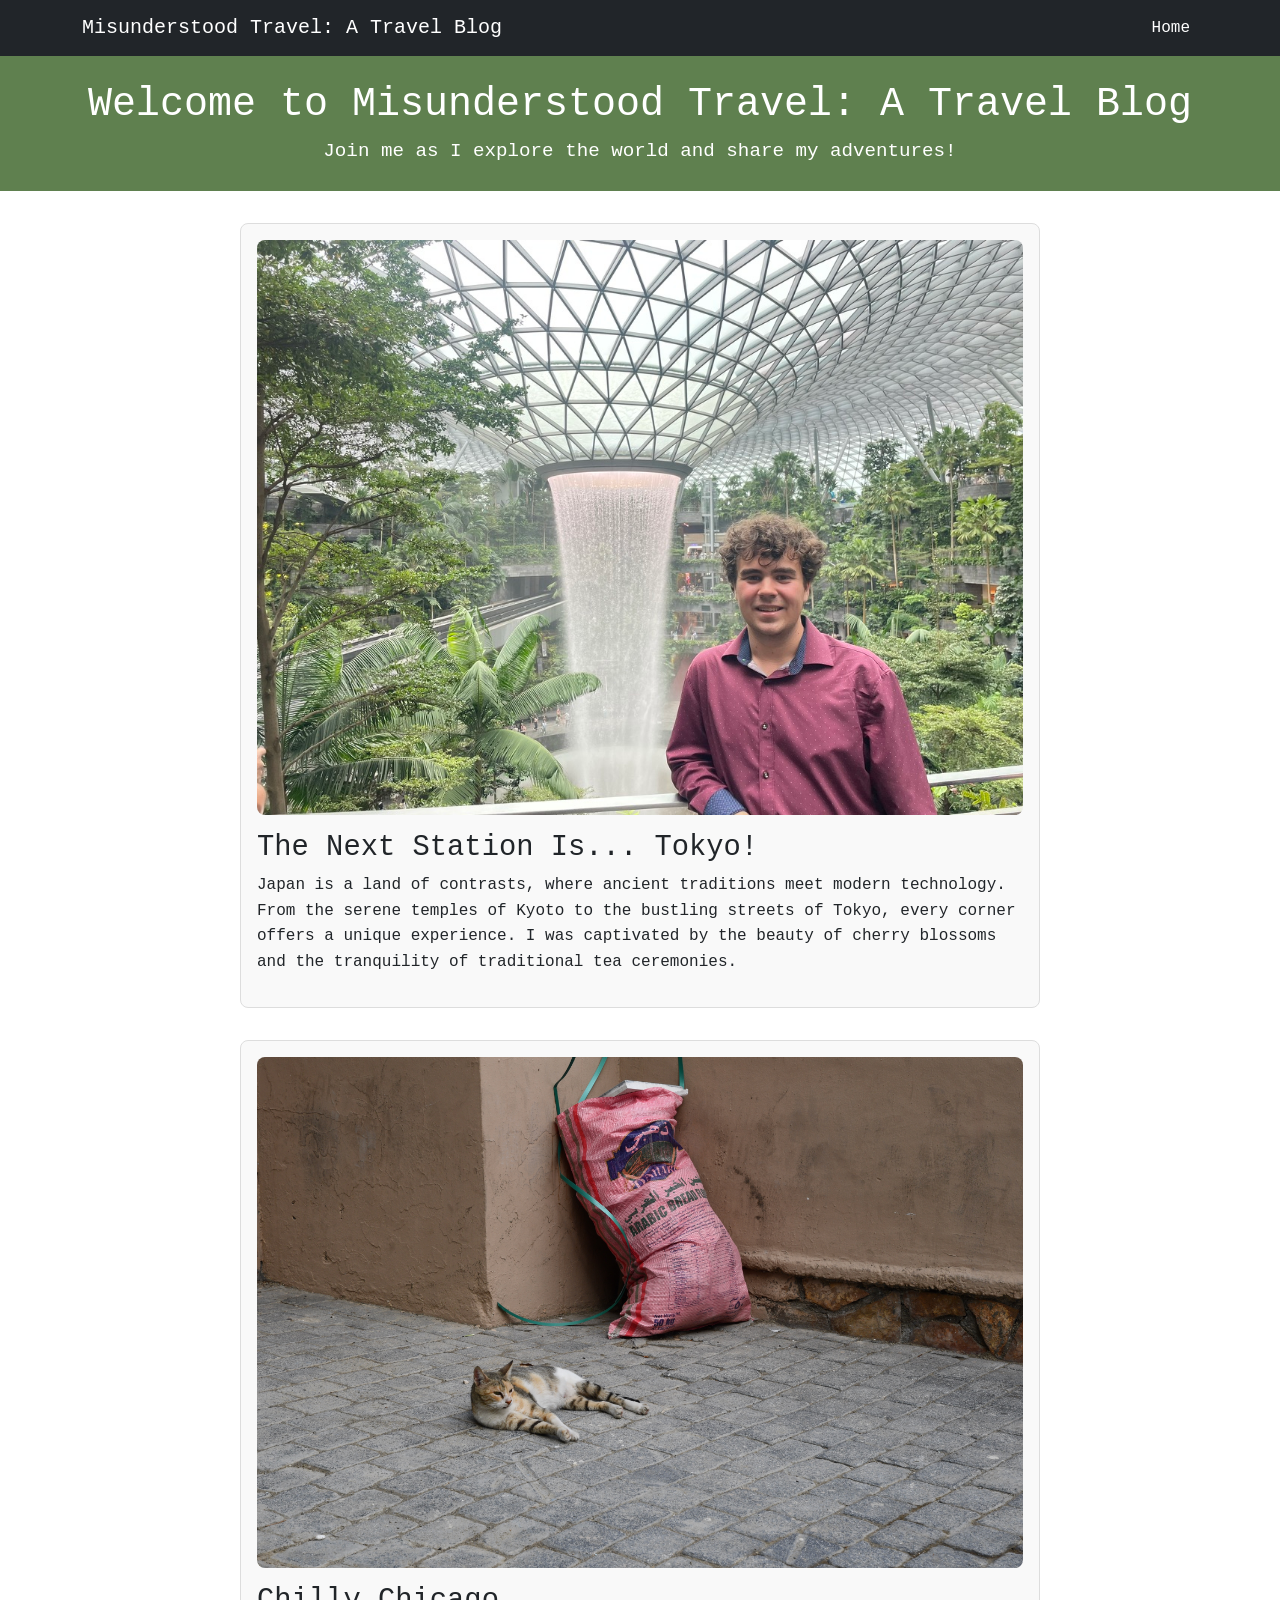
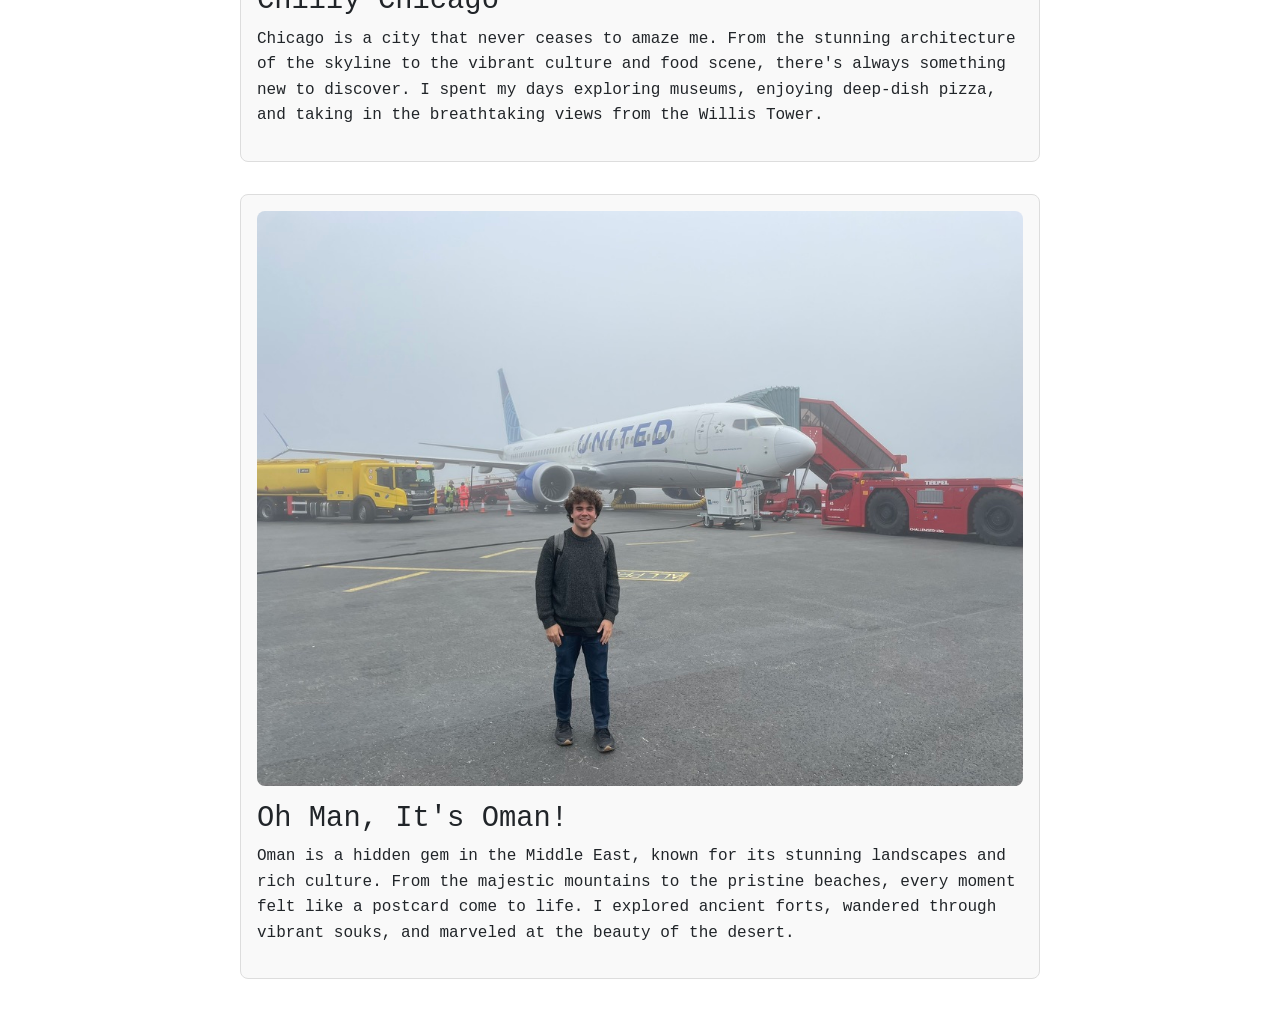
<file: blog_main.html>
<!doctype html>
<html lang="en">
  <head>
    <meta charset="utf-8">
    <meta http-equiv="X-UA-Compatible" content="IE=edge">
    <meta name="viewport" content="width=device-width, initial-scale=1.0">
    <link href="https://cdn.jsdelivr.net/npm/bootstrap@5.3.3/dist/css/bootstrap.min.css" rel="stylesheet" integrity="sha384-QWTKZyjpPEjISv5WaRU9OFeRpok6YctnYmDr5pNlyT2bRjXh0JMhjY6hW+ALEwIH" crossorigin="anonymous">
    <link rel="icon" href="media/favicon.ico" type="image/x-icon">
    <link rel="stylesheet" type="text/css" href="global.css">
    <title>Samuel Grayson's Travel Blog</title>
    <style>
      body {
        font-family: 'IBM Plex Mono', monospace;
        margin: 0;
        padding: 0;
      }

      .header {
        display: flex;
        flex-direction: column;
        justify-content: center;
        align-items: center;
        text-align: center;
        padding: 2rem;
        background-color: #5f804f;
        color: white;
        height: 15vh; 
      }

      .header h1 {
        font-size: 2.5rem;
        margin: 0;
      }

      .header p {
        font-size: 1.2rem;
        margin: 0.5rem 0 0;
      }

      .blog-post {
        margin: 2rem auto;
        max-width: 800px;
        padding: 1rem;
        border: 1px solid #ddd;
        border-radius: 8px;
        background-color: #f9f9f9;
      }

      .blog-post img {
        max-width: 100%;
        border-radius: 8px;
      }

      .blog-post h2 {
        font-size: 1.8rem;
        margin-top: 1rem;
      }

      .blog-post p {
        font-size: 1rem;
        line-height: 1.6;
      }
    </style>
  </head>
  <body>
    <!-- Navbar -->
    <nav class="navbar navbar-expand bg-dark navbar-dark">
      <div class="container">
        <a href="#" class="navbar-brand">Misunderstood Travel: A Travel Blog</a>
        <div class="collapse navbar-collapse">
          <ul class="navbar-nav ms-auto">
            <li class="nav-item">
              <a href="index.html" class="nav-link">Home</a>
            </li>
        </div>
      </div>
    </nav>

    <!-- Header Section -->
    <header class="header">
      <h1>Welcome to Misunderstood Travel: A Travel Blog</h1>
      <p>Join me as I explore the world and share my adventures!</p>
    </header>

    <!-- Blog Posts -->
    <div class="container">
      <div class="blog-post">
        <img src="media/photo1.jpeg" alt="Beautiful Landscape">
        <h2>The Next Station Is... Tokyo!</h2>
        <p>
          Japan is a land of contrasts, where ancient traditions meet modern technology. From the serene temples of Kyoto to the bustling streets of Tokyo, every corner offers a unique experience. I was captivated by the beauty of cherry blossoms and the tranquility of traditional tea ceremonies.
        </p>
      </div>

      <div class="blog-post">
        <img src="media/photo2.jpeg" alt="City Skyline">
        <h2>Chilly Chicago</h2>
        <p>
            Chicago is a city that never ceases to amaze me. From the stunning architecture of the skyline to the vibrant culture and food scene, there's always something new to discover. I spent my days exploring museums, enjoying deep-dish pizza, and taking in the breathtaking views from the Willis Tower.
        </p>
      </div>

      <div class="blog-post">
        <img src="media/photo3.jpeg" alt="Beach Sunset">
        <h2>Oh Man, It's Oman!</h2>
        <p>
            Oman is a hidden gem in the Middle East, known for its stunning landscapes and rich culture. From the majestic mountains to the pristine beaches, every moment felt like a postcard come to life. I explored ancient forts, wandered through vibrant souks, and marveled at the beauty of the desert.
        </p>
      </div>
    </div>

    <script src="https://cdn.jsdelivr.net/npm/bootstrap@5.3.3/dist/js/bootstrap.bundle.min.js" integrity="sha384-YvpcrYf0tY3lHB60NNkmXc5s9fDVZLESaAA55NDzOxhy9GkcIdslK1eN7N6jIeHz" crossorigin="anonymous"></script>
  </body>
</html>
</file>
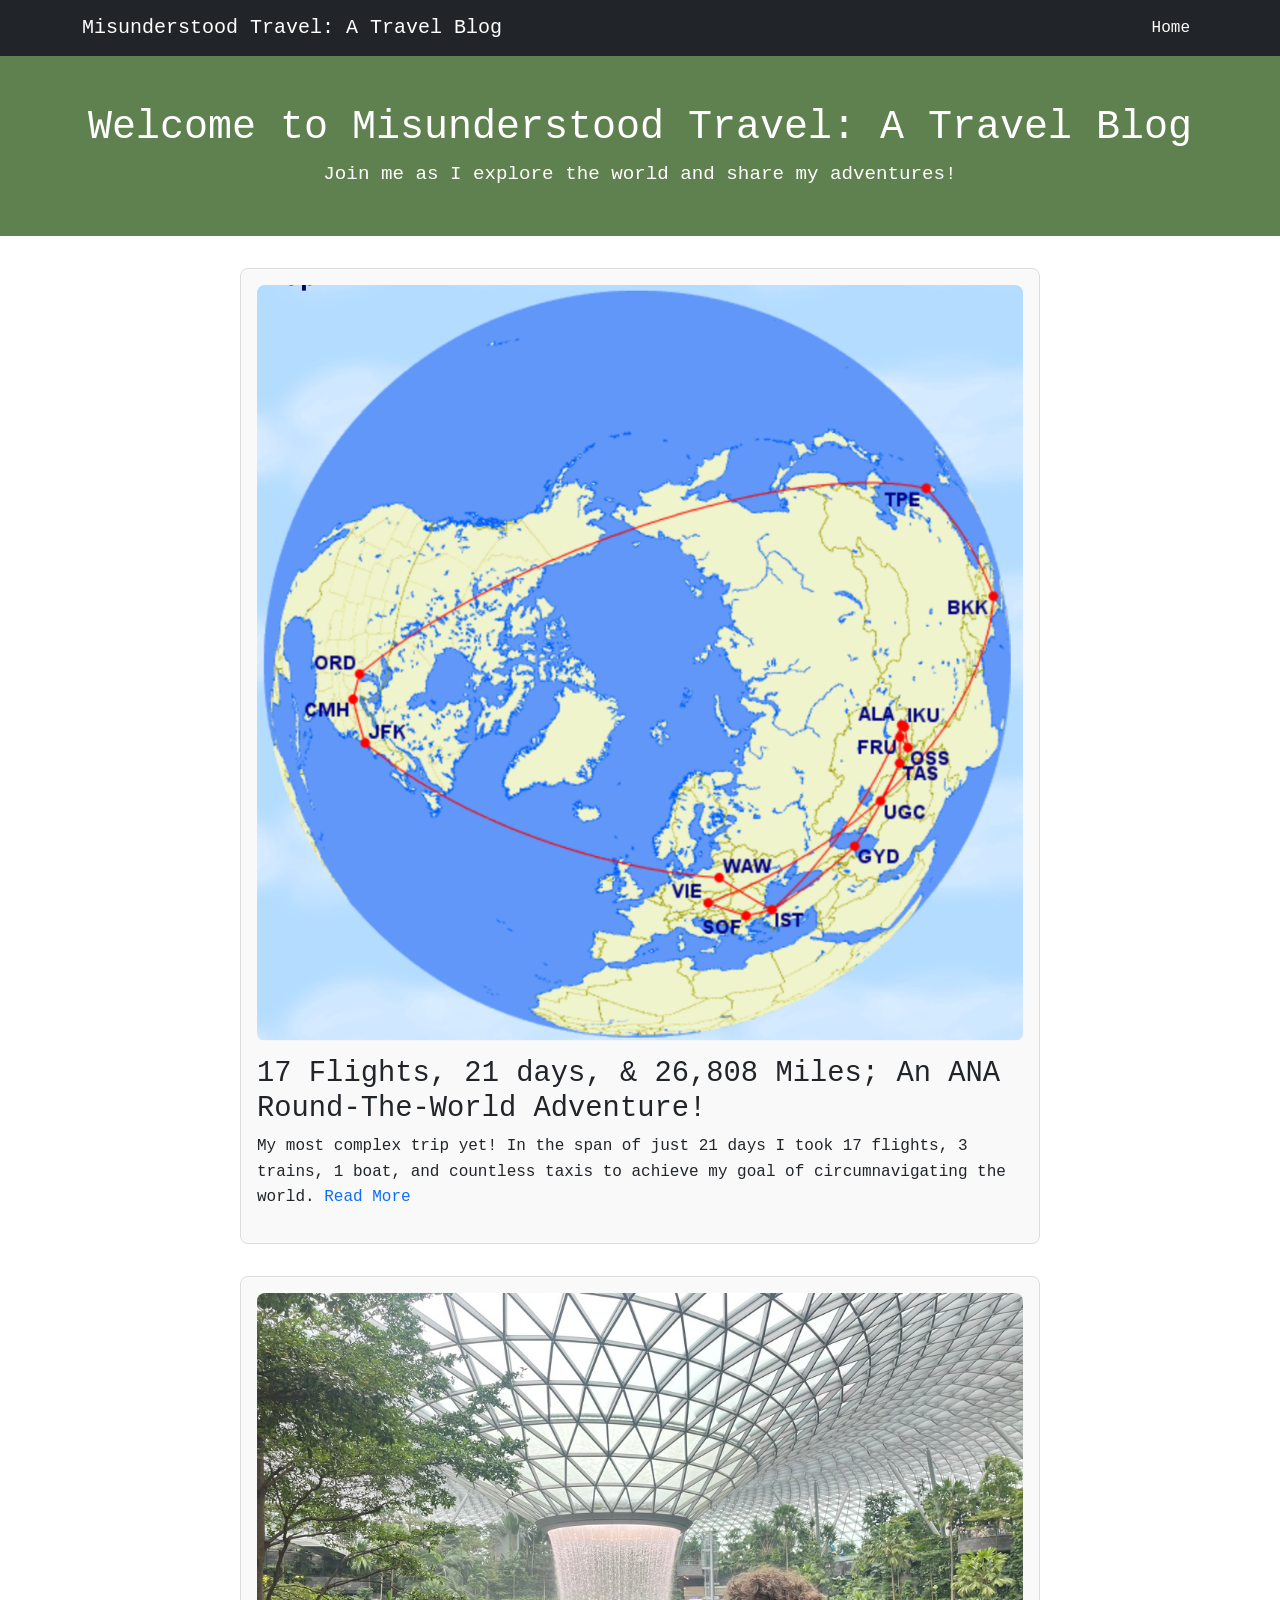
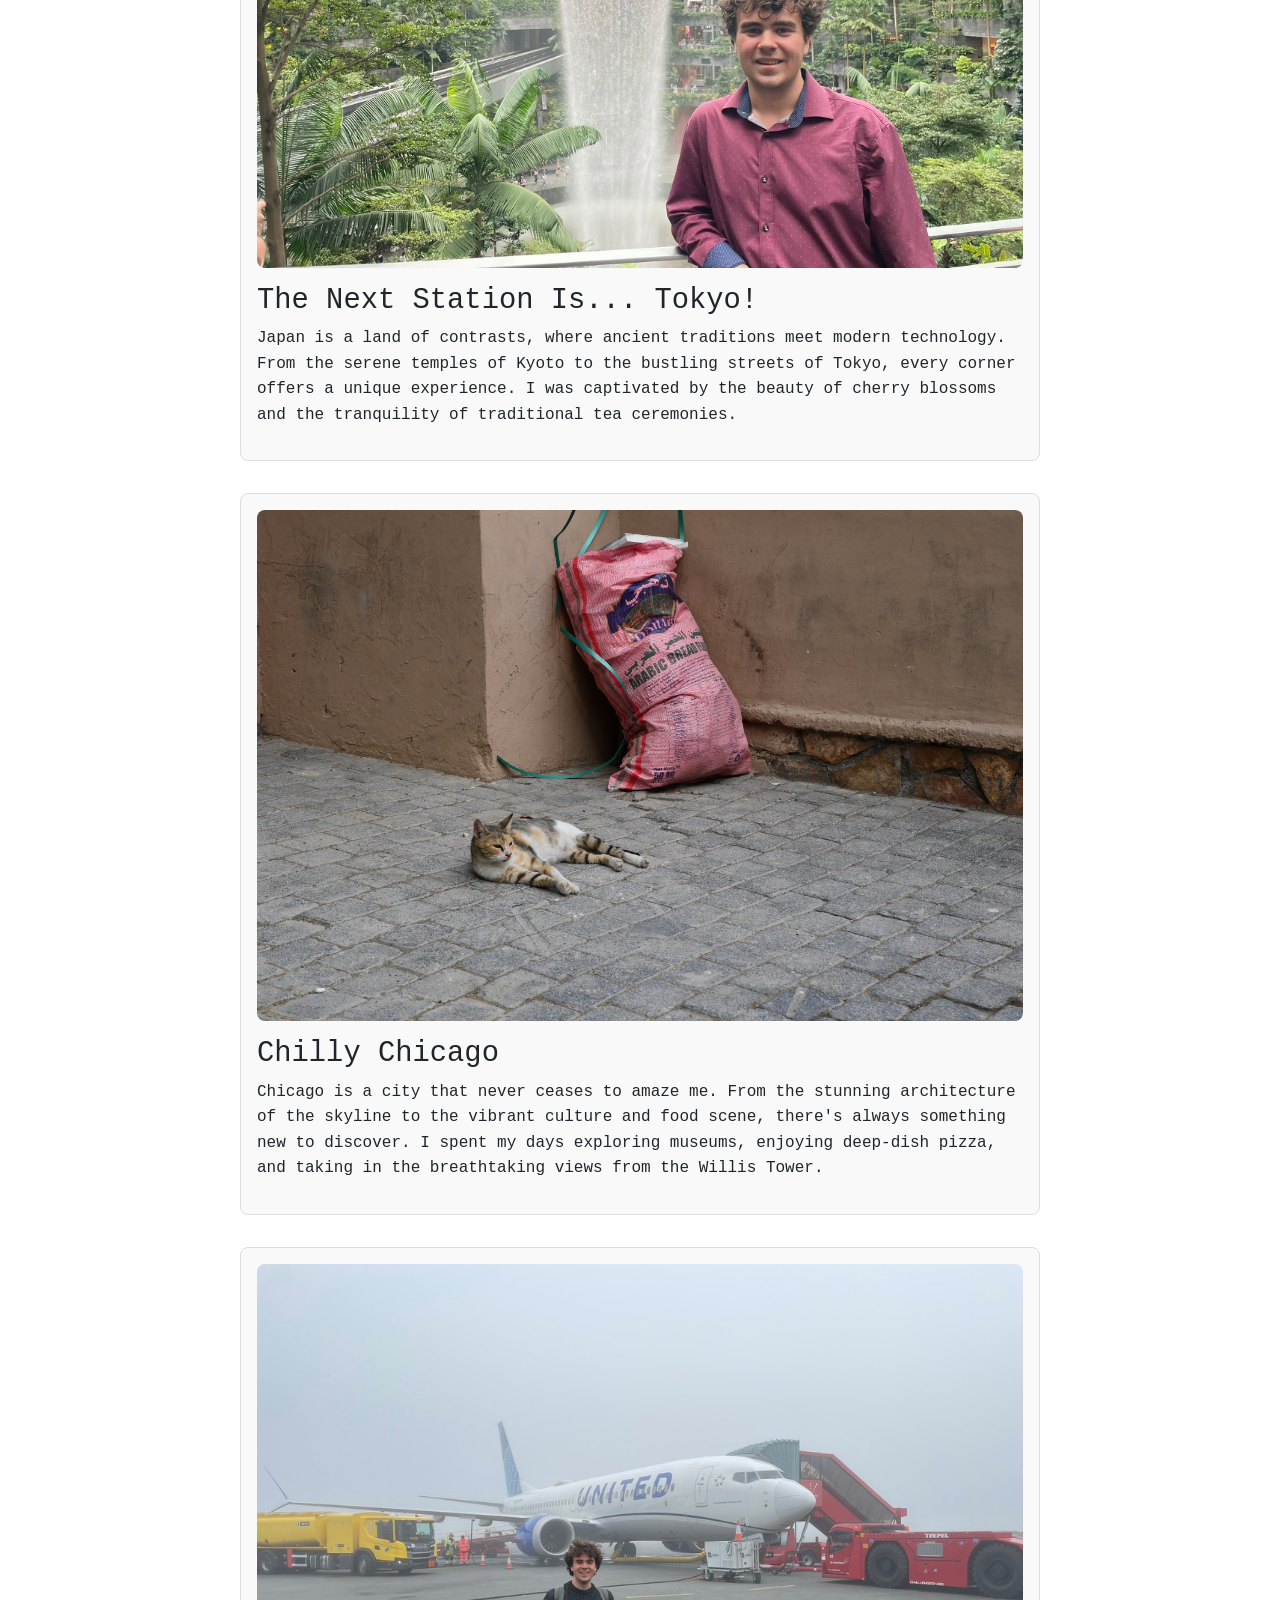
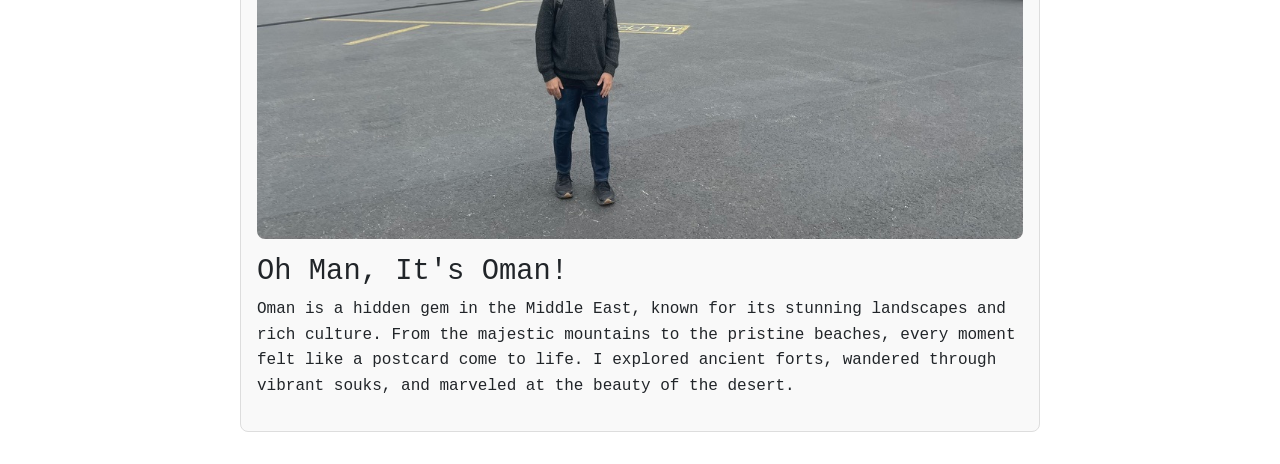
<file: food_travel.html>
<!doctype html>
<html lang="en">
  <head>
    <meta charset="utf-8">
    <meta http-equiv="X-UA-Compatible" content="IE=edge">
    <meta name="viewport" content="width=device-width, initial-scale=1.0">
    <link href="https://cdn.jsdelivr.net/npm/bootstrap@5.3.3/dist/css/bootstrap.min.css" rel="stylesheet" integrity="sha384-QWTKZyjpPEjISv5WaRU9OFeRpok6YctnYmDr5pNlyT2bRjXh0JMhjY6hW+ALEwIH" crossorigin="anonymous">
    <link rel="icon" href="media/favicon.ico" type="image/x-icon">
    <link rel="stylesheet" type="text/css" href="global.css">
    <title>Samuel Grayson's Travel Blog</title>
    <style>
      body {
        font-family: 'IBM Plex Mono', monospace;
        margin: 0;
        padding: 0;
      }

      .header {
        display: flex;
        flex-direction: column;
        justify-content: center;
        align-items: center;
        text-align: center;
        padding: 2rem;
        background-color: #5f804f;
        color: white;
        height: 20vh; 
      }

      .header h1 {
        font-size: 2.5rem;
        margin: 0;
      }

      .header p {
        font-size: 1.2rem;
        margin: 0.5rem 0 0;
      }

      .blog-post {
        margin: 2rem auto;
        max-width: 800px;
        padding: 1rem;
        border: 1px solid #ddd;
        border-radius: 8px;
        background-color: #f9f9f9;
      }

      .blog-post img {
        max-width: 100%;
        border-radius: 8px;
      }

      .blog-post h2 {
        font-size: 1.8rem;
        margin-top: 1rem;
      }

      .blog-post p {
        font-size: 1rem;
        line-height: 1.6;
      }
    </style>
  </head>
  <body>
    <!-- Navbar -->
    <nav class="navbar navbar-expand bg-dark navbar-dark">
      <div class="container">
        <a href="#" class="navbar-brand">Misunderstood Travel: A Travel Blog</a>
        <div class="collapse navbar-collapse">
          <ul class="navbar-nav ms-auto">
            <li class="nav-item">
              <a href="index.html" class="nav-link">Home</a>
            </li>
        </div>
      </div>
    </nav>

    <!-- Header Section -->
    <header class="header">
      <h1>Welcome to Misunderstood Travel: A Travel Blog</h1>
      <p>Join me as I explore the world and share my adventures!</p>
    </header>

    <!-- Blog Posts -->
    <div class="container">
      <div class="blog-post">
        <img src="media/ana_rtw.jpeg" alt="Flight Map">
        <h2>
          <a href="foodAndTravel/RTW/ana_rtw.html" class="text-decoration-none text-dark">
            17 Flights, 21 days, & 26,808 Miles; An ANA Round-The-World Adventure!
          </a>
        </h2>
        <p>
          My most complex trip yet! In the span of just 21 days I took 17 flights, 3 trains, 1 boat, and countless taxis to achieve my goal of circumnavigating the world. 
          <a href="foodAndTravel/RTW/ana_rtw.html" class="text-decoration-none text-primary">Read More</a>
        </p>
      </div>
      <div class="blog-post">
        <img src="media/photo1.jpeg" alt="Beautiful Landscape">
        <h2>The Next Station Is... Tokyo!</h2>
        <p>
          Japan is a land of contrasts, where ancient traditions meet modern technology. From the serene temples of Kyoto to the bustling streets of Tokyo, every corner offers a unique experience. I was captivated by the beauty of cherry blossoms and the tranquility of traditional tea ceremonies.
        </p>
      </div>

      <div class="blog-post">
        <img src="media/photo2.jpeg" alt="City Skyline">
        <h2>Chilly Chicago</h2>
        <p>
            Chicago is a city that never ceases to amaze me. From the stunning architecture of the skyline to the vibrant culture and food scene, there's always something new to discover. I spent my days exploring museums, enjoying deep-dish pizza, and taking in the breathtaking views from the Willis Tower.
        </p>
      </div>

      <div class="blog-post">
        <img src="media/photo3.jpeg" alt="Beach Sunset">
        <h2>Oh Man, It's Oman!</h2>
        <p>
            Oman is a hidden gem in the Middle East, known for its stunning landscapes and rich culture. From the majestic mountains to the pristine beaches, every moment felt like a postcard come to life. I explored ancient forts, wandered through vibrant souks, and marveled at the beauty of the desert.
        </p>
      </div>
    </div>

    <script src="https://cdn.jsdelivr.net/npm/bootstrap@5.3.3/dist/js/bootstrap.bundle.min.js" integrity="sha384-YvpcrYf0tY3lHB60NNkmXc5s9fDVZLESaAA55NDzOxhy9GkcIdslK1eN7N6jIeHz" crossorigin="anonymous"></script>
  </body>
</html>
</file>
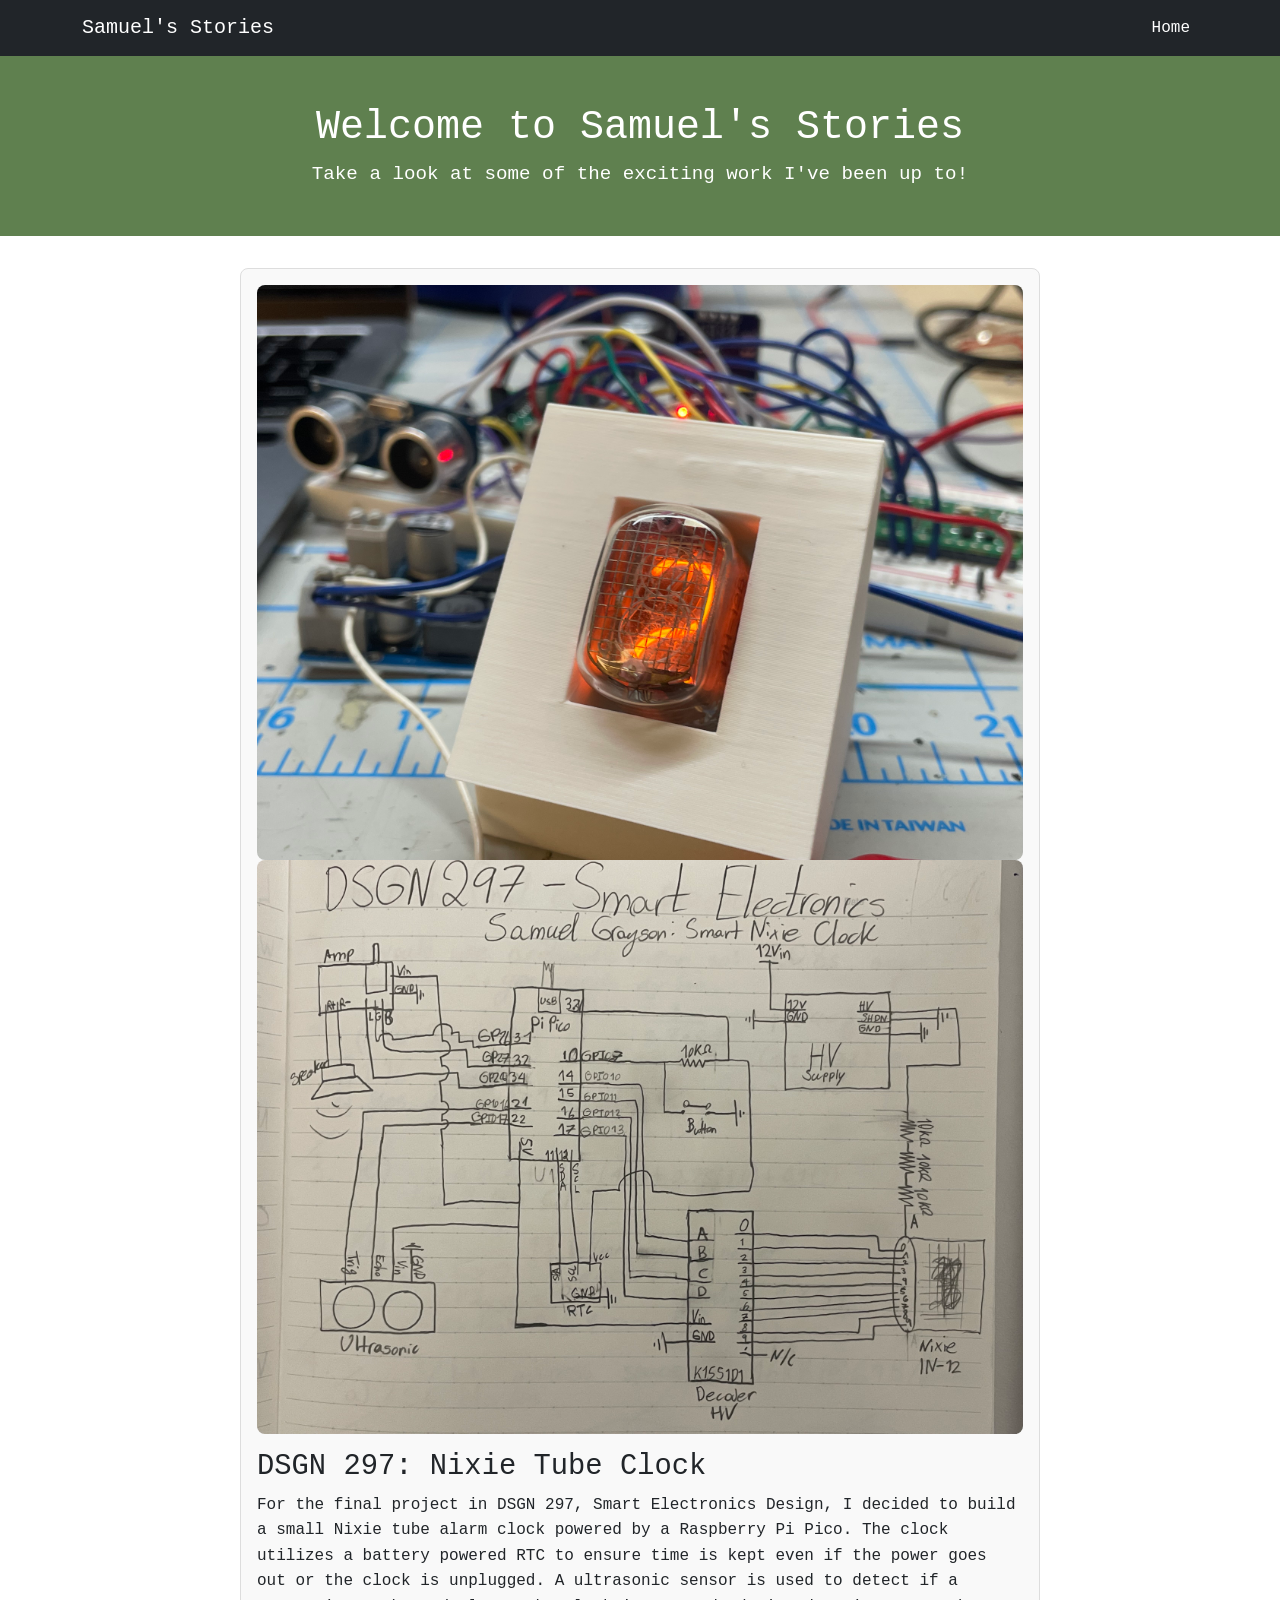
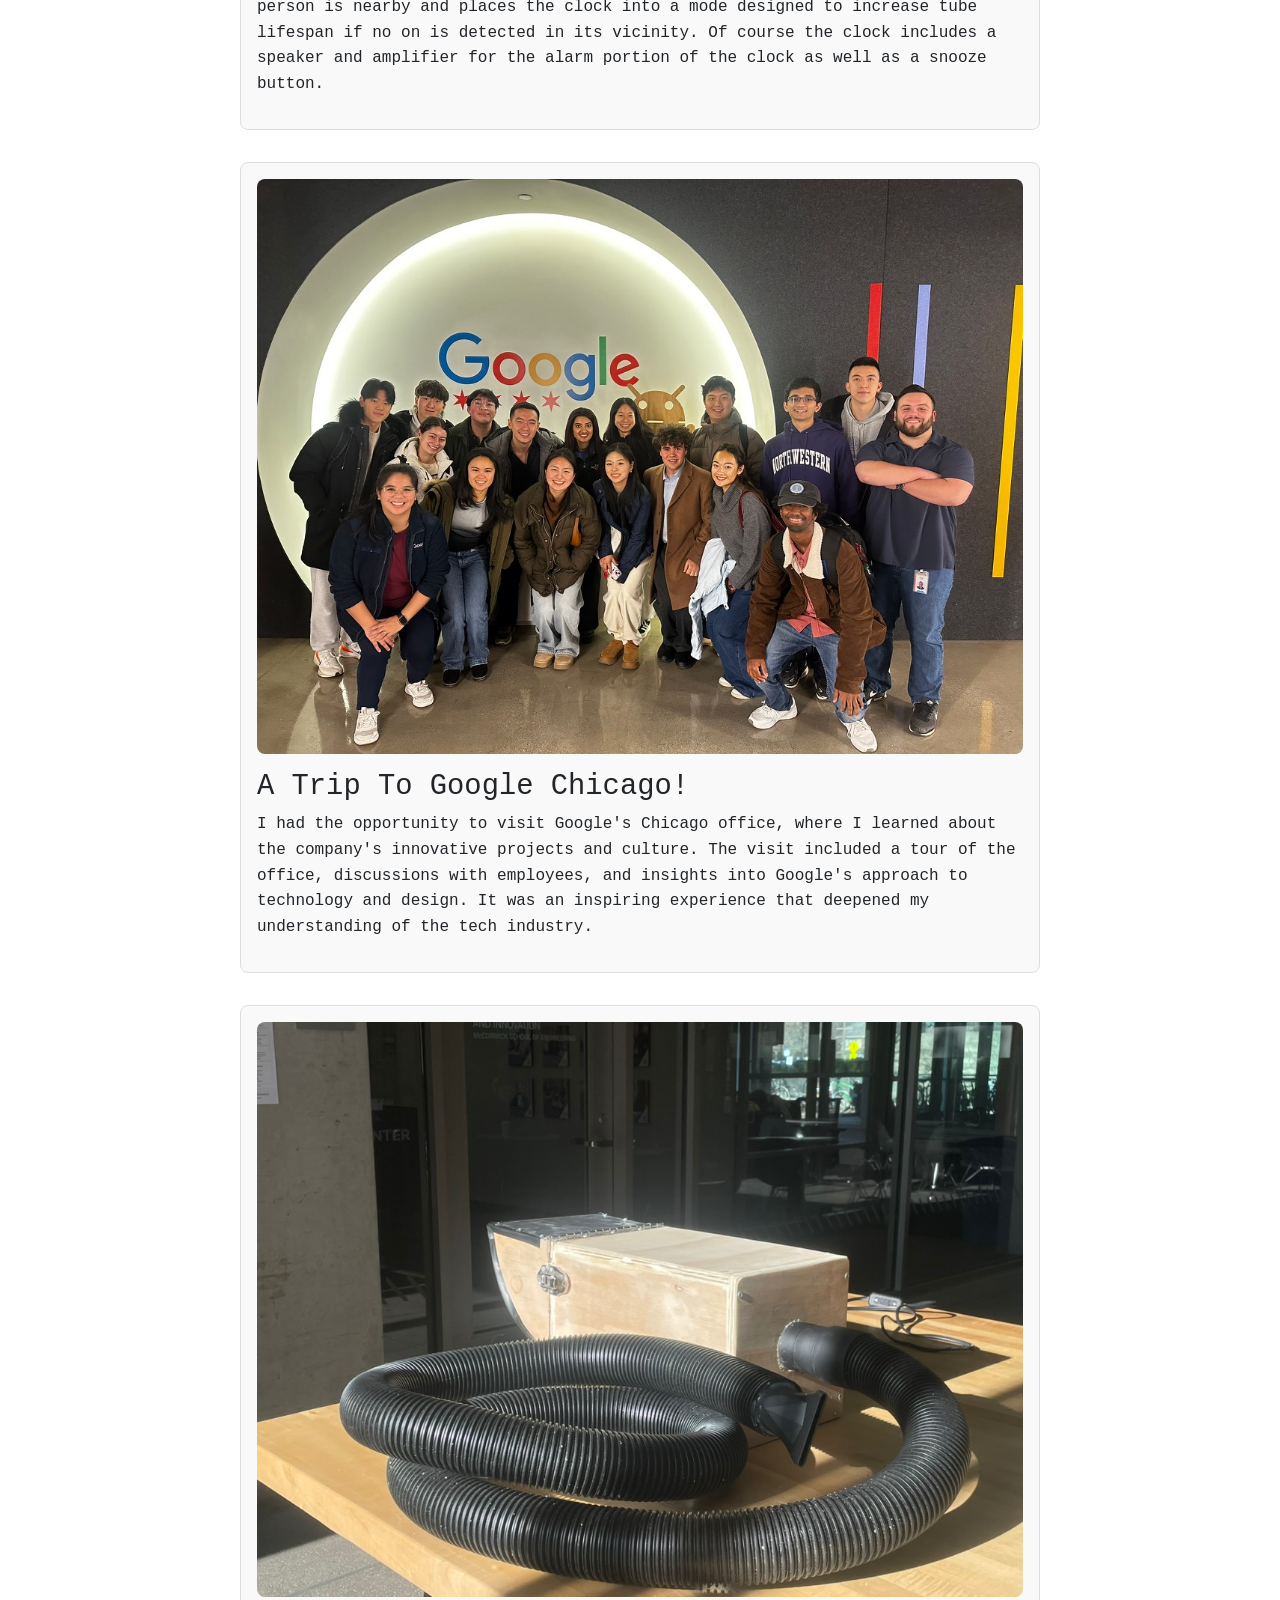
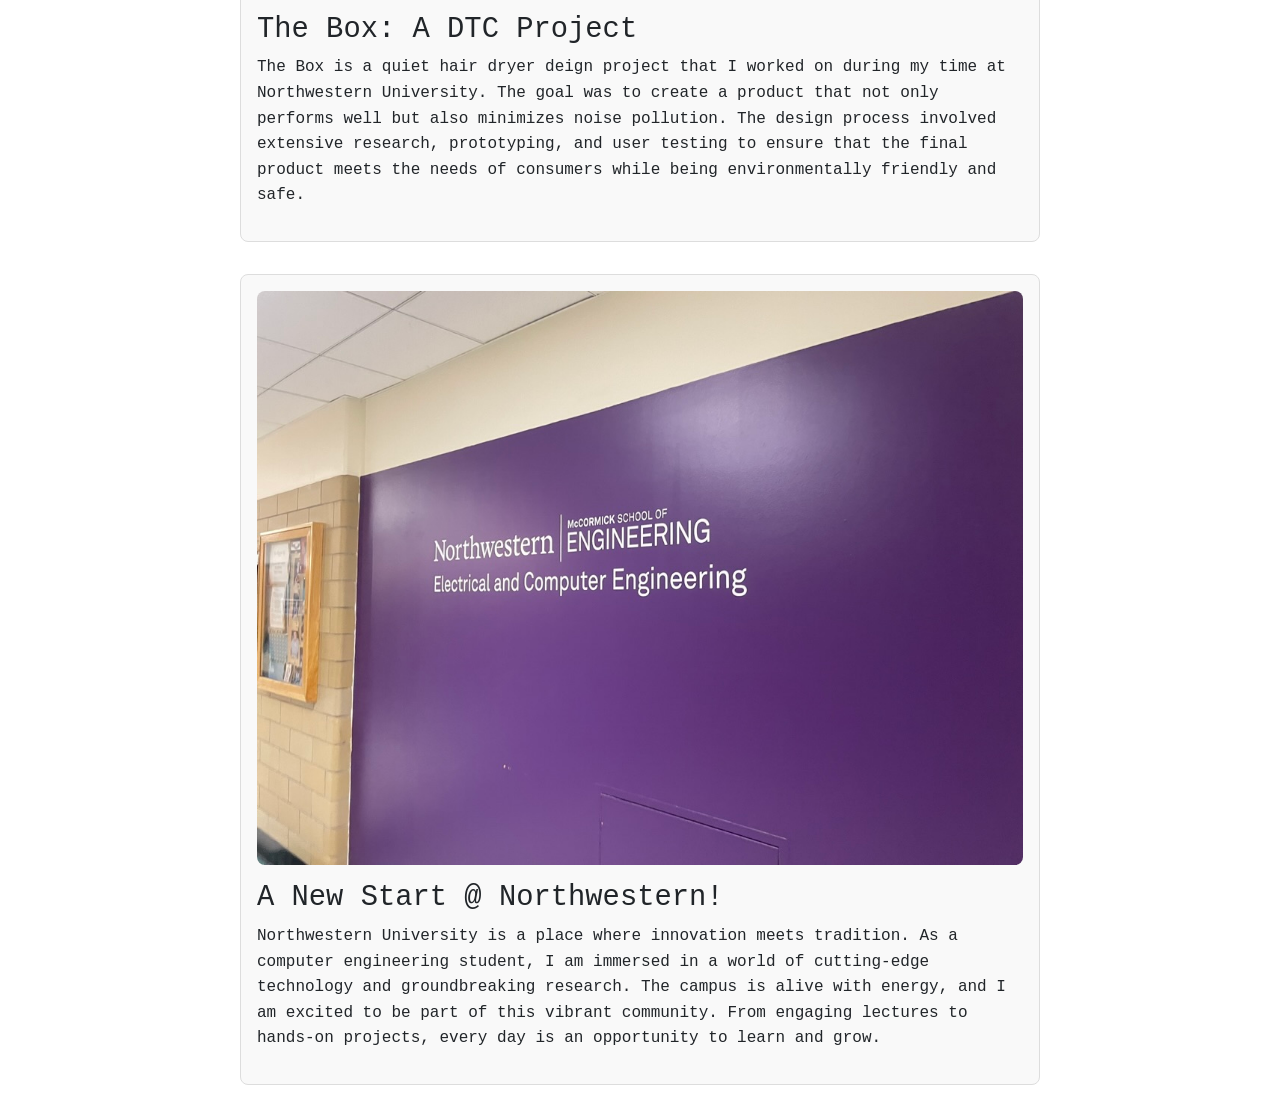
<file: general.html>
<!doctype html>
<html lang="en">
  <head>
    <meta charset="utf-8">
    <meta http-equiv="X-UA-Compatible" content="IE=edge">
    <meta name="viewport" content="width=device-width, initial-scale=1.0">
    <link href="https://cdn.jsdelivr.net/npm/bootstrap@5.3.3/dist/css/bootstrap.min.css" rel="stylesheet" integrity="sha384-QWTKZyjpPEjISv5WaRU9OFeRpok6YctnYmDr5pNlyT2bRjXh0JMhjY6hW+ALEwIH" crossorigin="anonymous">
    <link rel="icon" href="media/favicon.ico" type="image/x-icon">
    <link rel="stylesheet" type="text/css" href="global.css">
    <title>What I've Been Up To</title>
    <style>
      body {
        font-family: 'IBM Plex Mono', monospace;
        margin: 0;
        padding: 0;
      }

      .header {
        display: flex;
        flex-direction: column;
        justify-content: center;
        align-items: center;
        text-align: center;
        padding: 2rem;
        background-color: #5f804f;
        color: white;
        height: 20vh; 
      }

      .header h1 {
        font-size: 2.5rem;
        margin: 0;
      }

      .header p {
        font-size: 1.2rem;
        margin: 0.5rem 0 0;
      }

      .blog-post {
        margin: 2rem auto;
        max-width: 800px;
        padding: 1rem;
        border: 1px solid #ddd;
        border-radius: 8px;
        background-color: #f9f9f9;
      }

      .blog-post img {
        max-width: 100%;
        border-radius: 8px;
      }

      .blog-post h2 {
        font-size: 1.8rem;
        margin-top: 1rem;
      }

      .blog-post p {
        font-size: 1rem;
        line-height: 1.6;
      }
    </style>
  </head>
  <body>
    <!-- Navbar -->
    <nav class="navbar navbar-expand bg-dark navbar-dark">
      <div class="container">
        <a href="#" class="navbar-brand">Samuel's Stories</a>
        <div class="collapse navbar-collapse">
          <ul class="navbar-nav ms-auto">
            <li class="nav-item">
              <a href="index.html" class="nav-link">Home</a>
            </li>
        </div>
      </div>
    </nav>

    <!-- Header Section -->
    <header class="header">
      <h1>Welcome to Samuel's Stories</h1>
      <p>Take a look at some of the exciting work I've been up to!</p>
    </header>

    <!-- Blog Posts -->
    <div class="container">
      <div class="blog-post">
        <img src="media/Nixie.jpg" alt="Nixie">
        <img src="media/Nixie_s.jpg" alt="schematic">
        <h2>DSGN 297: Nixie Tube Clock</h2>
        <p>
          For the final project in DSGN 297, Smart Electronics Design, I decided to build a small Nixie tube alarm clock powered by a Raspberry Pi Pico. The clock utilizes a battery powered RTC to ensure time is kept even if the power goes out or the clock is unplugged. A ultrasonic sensor is used to detect if a person is nearby and places the clock into a mode designed to increase tube lifespan if no on is detected in its vicinity. Of course the clock includes a speaker and amplifier for the alarm portion of the clock as well as a snooze button. 
        </p>
      </div>
      
      <div class="blog-post">
        <img src="media/googleVisit.jpeg" alt="Google">
        <h2>A Trip To Google Chicago!</h2>
        <p>
          I had the opportunity to visit Google's Chicago office, where I learned about the company's innovative projects and culture. The visit included a tour of the office, discussions with employees, and insights into Google's approach to technology and design. It was an inspiring experience that deepened my understanding of the tech industry.
        </p>
      </div>

      <div class="blog-post">
        <img src="media/TheBox.jpeg" alt="TheBox Quiet Hair Dryer">
        <h2>The Box: A DTC Project</h2>
        <p>
          The Box is a quiet hair dryer deign project that I worked on during my time at Northwestern University. The goal was to create a product that not only performs well but also minimizes noise pollution. The design process involved extensive research, prototyping, and user testing to ensure that the final product meets the needs of consumers while being environmentally friendly and safe.
        </p>
      </div>

      <div class="blog-post">
        <img src="media/NUCE.jpeg" alt="Northwestern University Computer Engineering">
        <h2>A New Start @ Northwestern!</h2>
        <p>
          Northwestern University is a place where innovation meets tradition. As a computer engineering student, I am immersed in a world of cutting-edge technology and groundbreaking research. The campus is alive with energy, and I am excited to be part of this vibrant community. From engaging lectures to hands-on projects, every day is an opportunity to learn and grow.
        </p>
      </div>
    </div>

    <script src="https://cdn.jsdelivr.net/npm/bootstrap@5.3.3/dist/js/bootstrap.bundle.min.js" integrity="sha384-YvpcrYf0tY3lHB60NNkmXc5s9fDVZLESaAA55NDzOxhy9GkcIdslK1eN7N6jIeHz" crossorigin="anonymous"></script>
  </body>
</html>
</file>
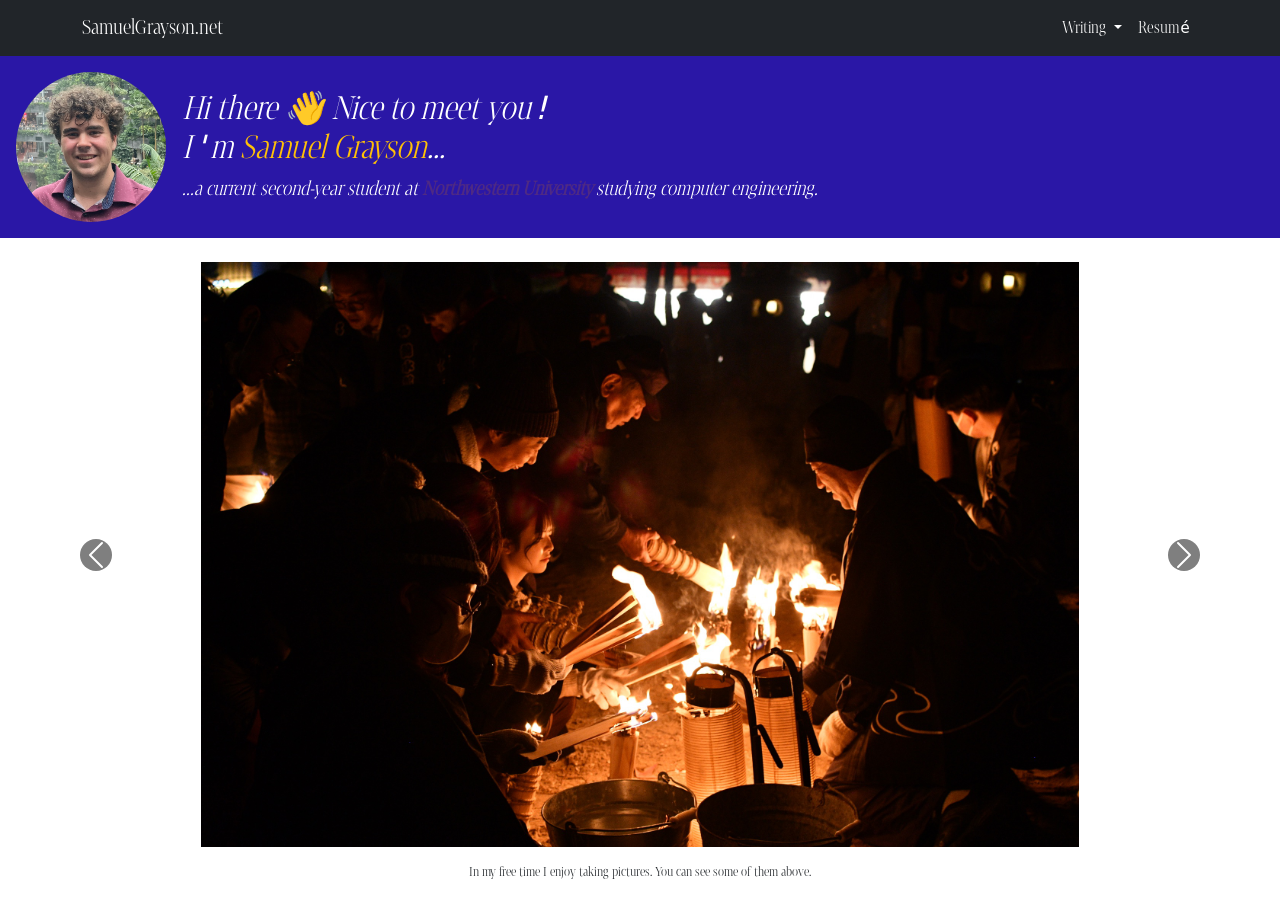
<file: index_old.html>
<!doctype html>
<html lang="en">
  <head>
    <meta charset="utf-8">
    <meta http-equiv="X-UA-Compatible" content="IE=edge">
    <meta name="viewport" content="width=device-width, initial-scale=1.0">
    <link href="https://cdn.jsdelivr.net/npm/bootstrap@5.3.3/dist/css/bootstrap.min.css" rel="stylesheet" integrity="sha384-QWTKZyjpPEjISv5WaRU9OFeRpok6YctnYmDr5pNlyT2bRjXh0JMhjY6hW+ALEwIH" crossorigin="anonymous">
    <link rel="icon" href="media/favicon.ico" type="image/x-icon">
    <link rel="stylesheet" type="text/css" href="global.css">
    <title>Samuel Grayson's Personal Website</title>
    <style>
      body {
        font-family: 'Tbc_l', monospace;
        margin: 0;
        padding: 0;
      }

      .header {
        display: flex;
        align-items: center;
        justify-content: flex-start;
        padding: 1rem;
        background-color: #2a17a6;
      }

      .header img {
        width: 150px;
        height: 150px;
        border-radius: 50%;
        margin-right: 1rem;
        object-fit: cover;
      }

      .header .text-content {
        text-align: left;
        color: white;
        font-style: italic; 
      }

      .header .text-content h1 {
        margin: 0;
        font-size: 2rem;
      }

      .header .text-content p {
        margin: 0.5rem 0 0;
        font-size: 1.2rem;
      }

    
      #photoCarousel img {
        max-height: 65vh; 
        width: 100%; 
        object-fit: contain; 
        background-color: white; 
      }


      .carousel-control-prev-icon,
      .carousel-control-next-icon {
        background-color: black; 
        border-radius: 50%; 
      }
    </style>
  </head>
  <body>
    <!-- Navbar -->
    <nav class="navbar navbar-expand bg-dark navbar-dark">
      <div class="container">
        <a href="#" class="navbar-brand">SamuelGrayson.net</a>
        <div class="collapse navbar-collapse">
          <ul class="navbar-nav ms-auto">
            <li class="nav-item dropdown">
              <a class="nav-link dropdown-toggle" href="#" id="writingDropdown" role="button" data-bs-toggle="dropdown" aria-expanded="false">
                Writing
              </a>
              <ul class="dropdown-menu" aria-labelledby="writingDropdown">
                <li><a class="dropdown-item" href="food_travel.html">Food & Travel</a></li>
                <li><a class="dropdown-item" href="general.html">What I've Been Up To</a></li>
              </ul>
            </li>
            <li class="nav-item">
              <a href="media/resume.pdf" class="nav-link">Resumé</a>
            </li>
          </ul>
        </div>
      </div>
    </nav>


    <header class="header">
      <img src="media/samuel.png" alt="Photo of Samuel Grayson">
      <div class="text-content">
        <h1>Hi there &#128075; Nice to meet you!<br> I'm <span class="text-warning">Samuel Grayson</span>...</h1>
        <p id="cycling-text">
          ...a current second-year student at <span style="color:#4E2A84"><b>Northwestern University</b></span> studying computer engineering.
        </p>
      </div>
    </header>


    <div id="photoCarousel" class="carousel slide mt-4" data-bs-ride="carousel">
      <div class="carousel-inner">
        <div class="carousel-item active">
          <img src="media/display1.jpeg" class="d-block w-100" alt="Photo 1">
        </div>
        <div class="carousel-item">
          <img src="media/display2.jpeg" class="d-block w-100" alt="Photo 2">
        </div>
        <div class="carousel-item">
          <img src="media/display3.jpeg" class="d-block w-100" alt="Photo 3">
        </div>
        <div class="carousel-item">
          <img src="media/display4.jpeg" class="d-block w-100" alt="Photo 4">
        </div>
        <div class="carousel-item">
          <img src="media/display5.jpeg" class="d-block w-100" alt="Photo 4">
        </div>
        <div class="carousel-item">
          <img src="media/display6.jpeg" class="d-block w-100" alt="Photo 4">
        </div>
      </div>
      <button class="carousel-control-prev" type="button" data-bs-target="#photoCarousel" data-bs-slide="prev">
        <span class="carousel-control-prev-icon" aria-hidden="true"></span>
        <span class="visually-hidden">Previous</span>
      </button>
      <button class="carousel-control-next" type="button" data-bs-target="#photoCarousel" data-bs-slide="next">
        <span class="carousel-control-next-icon" aria-hidden="true"></span>
        <span class="visually-hidden">Next</span>
      </button>
    </div>


    <p class="text-center mt-3" style="font-size: 0.8rem; font-weight: 300;">In my free time I enjoy taking pictures. You can see some of them above.</p>

    <script src="https://cdn.jsdelivr.net/npm/bootstrap@5.3.3/dist/js/bootstrap.bundle.min.js" integrity="sha384-YvpcrYf0tY3lHB60NNkmXc5s9fDVZLESaAA55NDzOxhy9GkcIdslK1eN7N6jIeHz" crossorigin="anonymous"></script>
    <script>
      const sentences = [
        "...a current second-year student at <span style='color:#4E2A84'><b>Northwestern University</b></span> studying computer engineering.",
        "...a passionate engineer with a love for problem-solving and innovation.",
        "...an avid traveler who enjoys exploring the world.",
        "...an avid traveler who enjoys exploring the world.",
        "...a tech enthusiast who loves to stay updated with the latest trends in technology.",
        "...a lifelong learner who believes in the power of education and self-improvement.",
        "...a creative thinker who enjoys brainstorming and developing new ideas.",
        "...a team player who values collaboration and teamwork.",
        "...a problem solver who thrives on challenges and finding solutions.",
        "...a foodie who loves trying out new restaurants and cuisines.",
      ];

      let currentIndex = 0; // Start with the first sentence
      const cyclingTextElement = document.getElementById("cycling-text");


      function updateText() {
        currentIndex = (currentIndex + 1) % sentences.length; // Cycle through the sentences
        cyclingTextElement.innerHTML = sentences[currentIndex]; // Update the text content
      }

      // Change the text every 3 seconds
      setInterval(updateText, 3000);
    </script>
  </body>
</html>
</file>
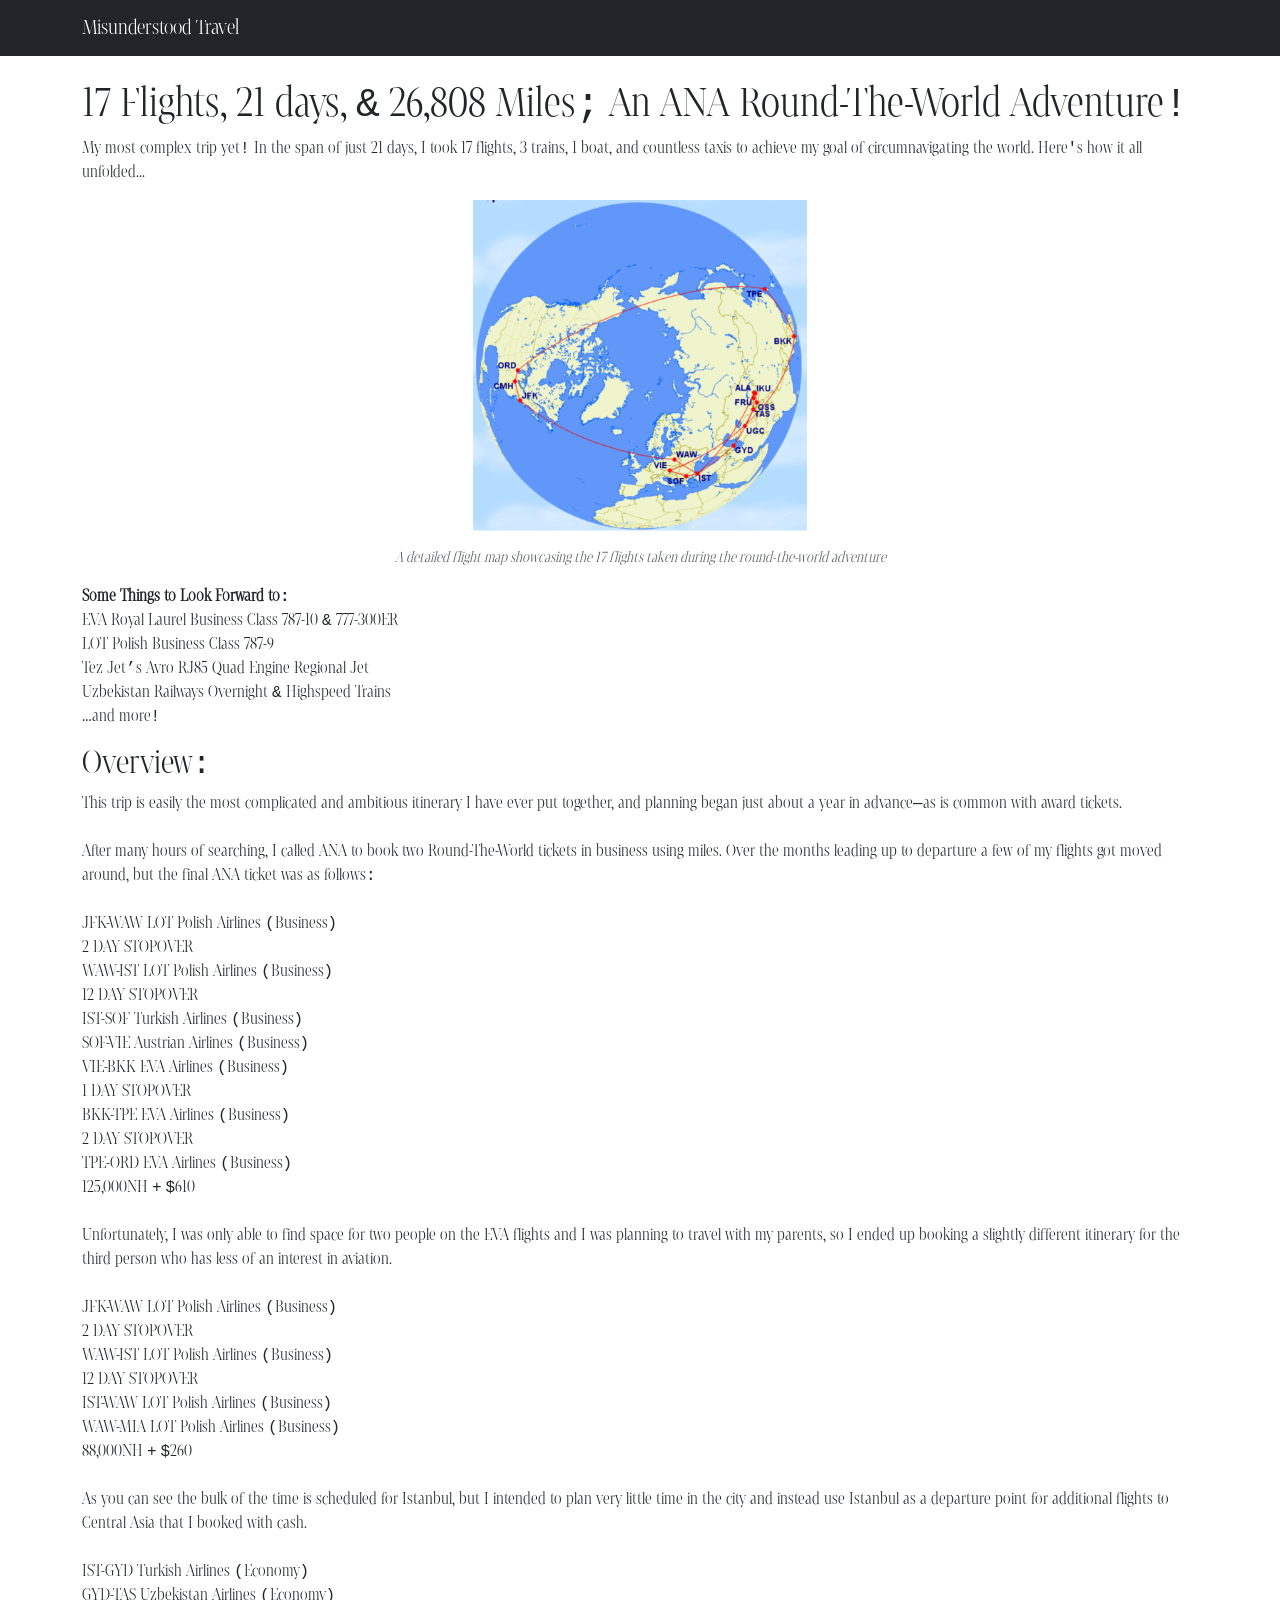
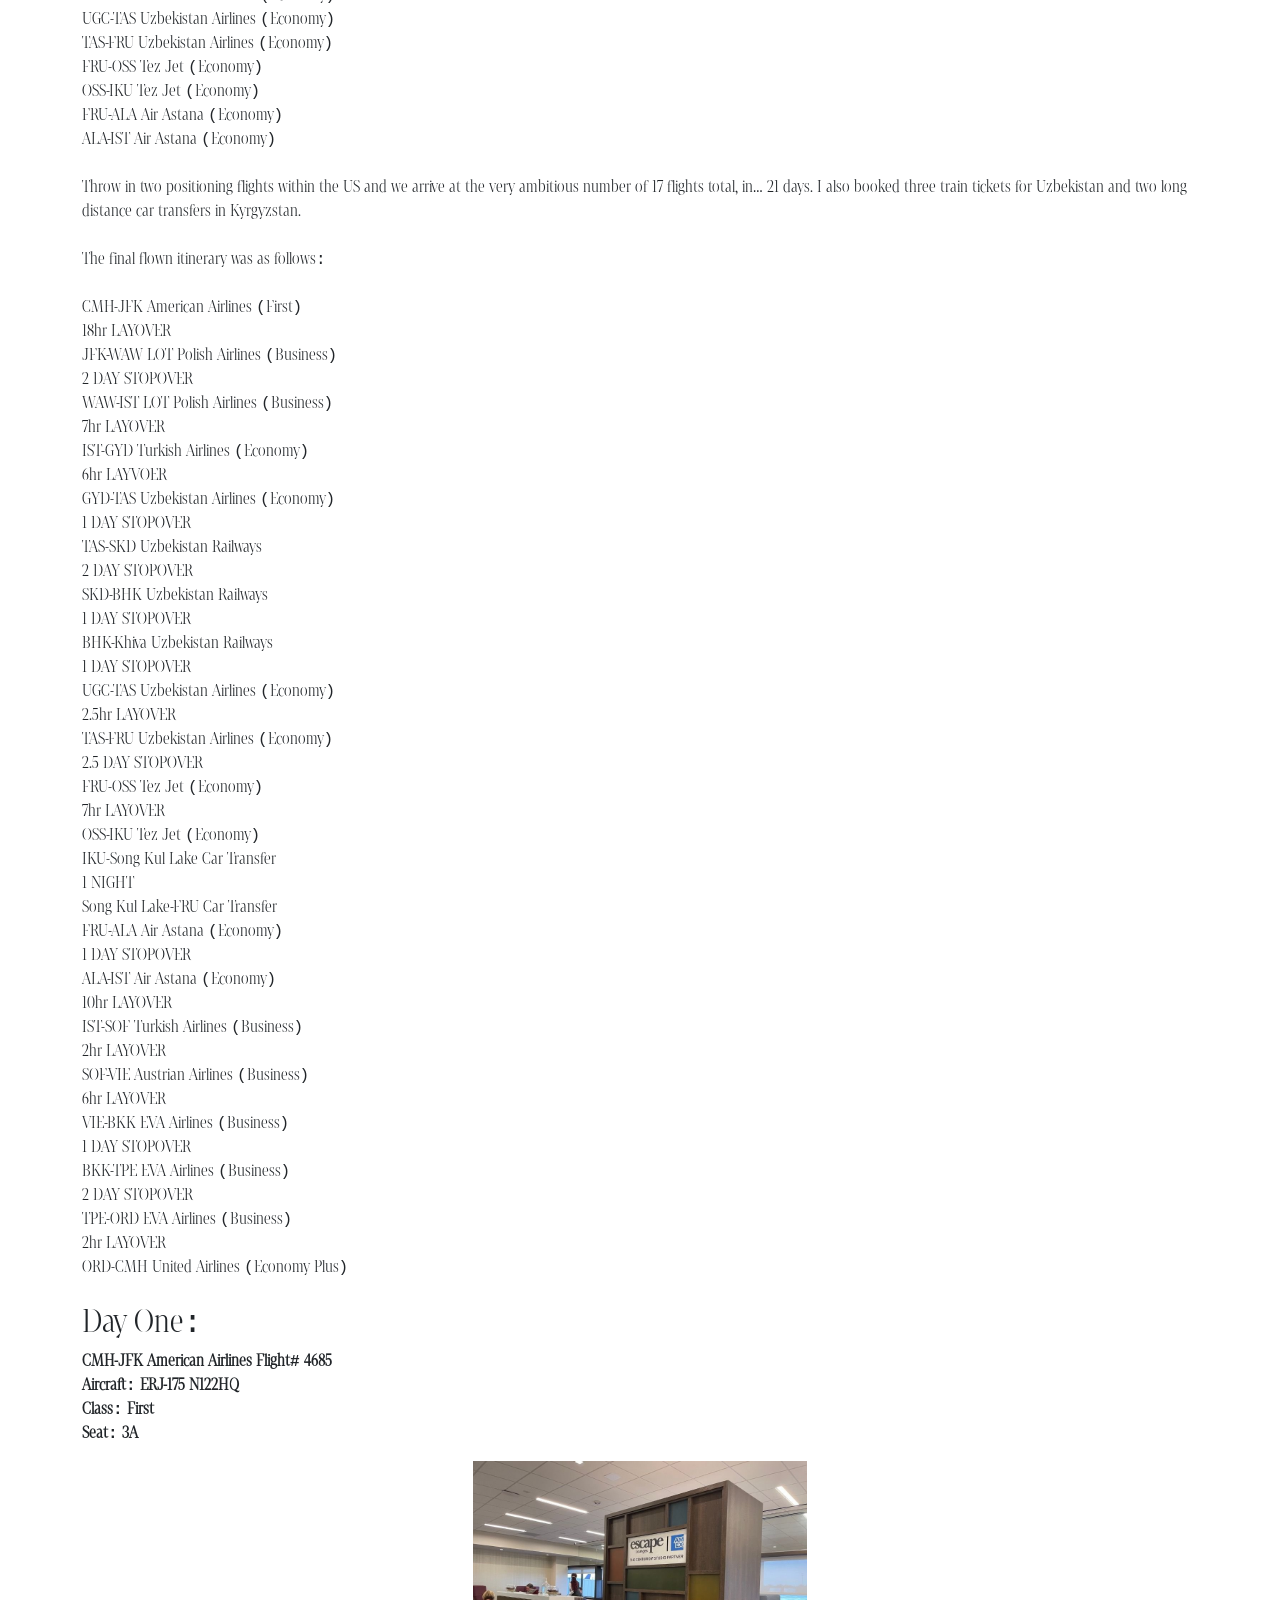
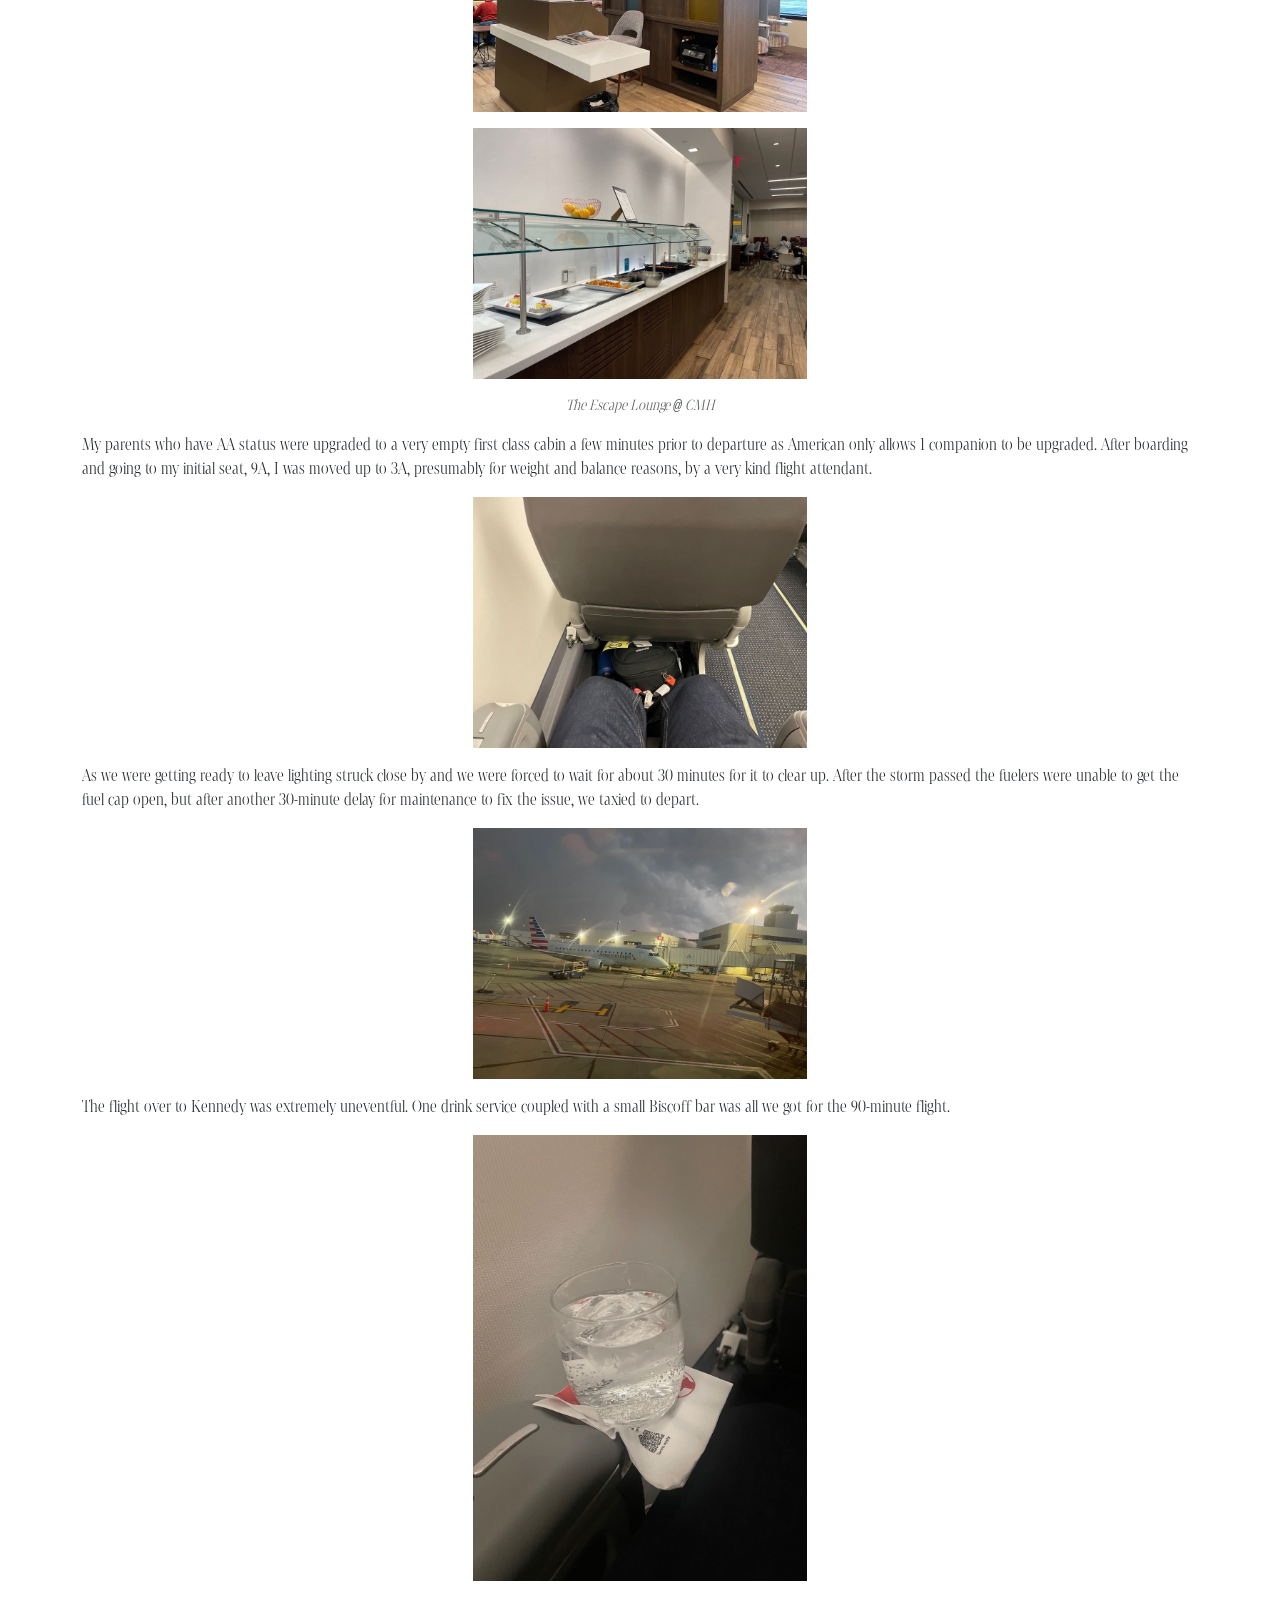
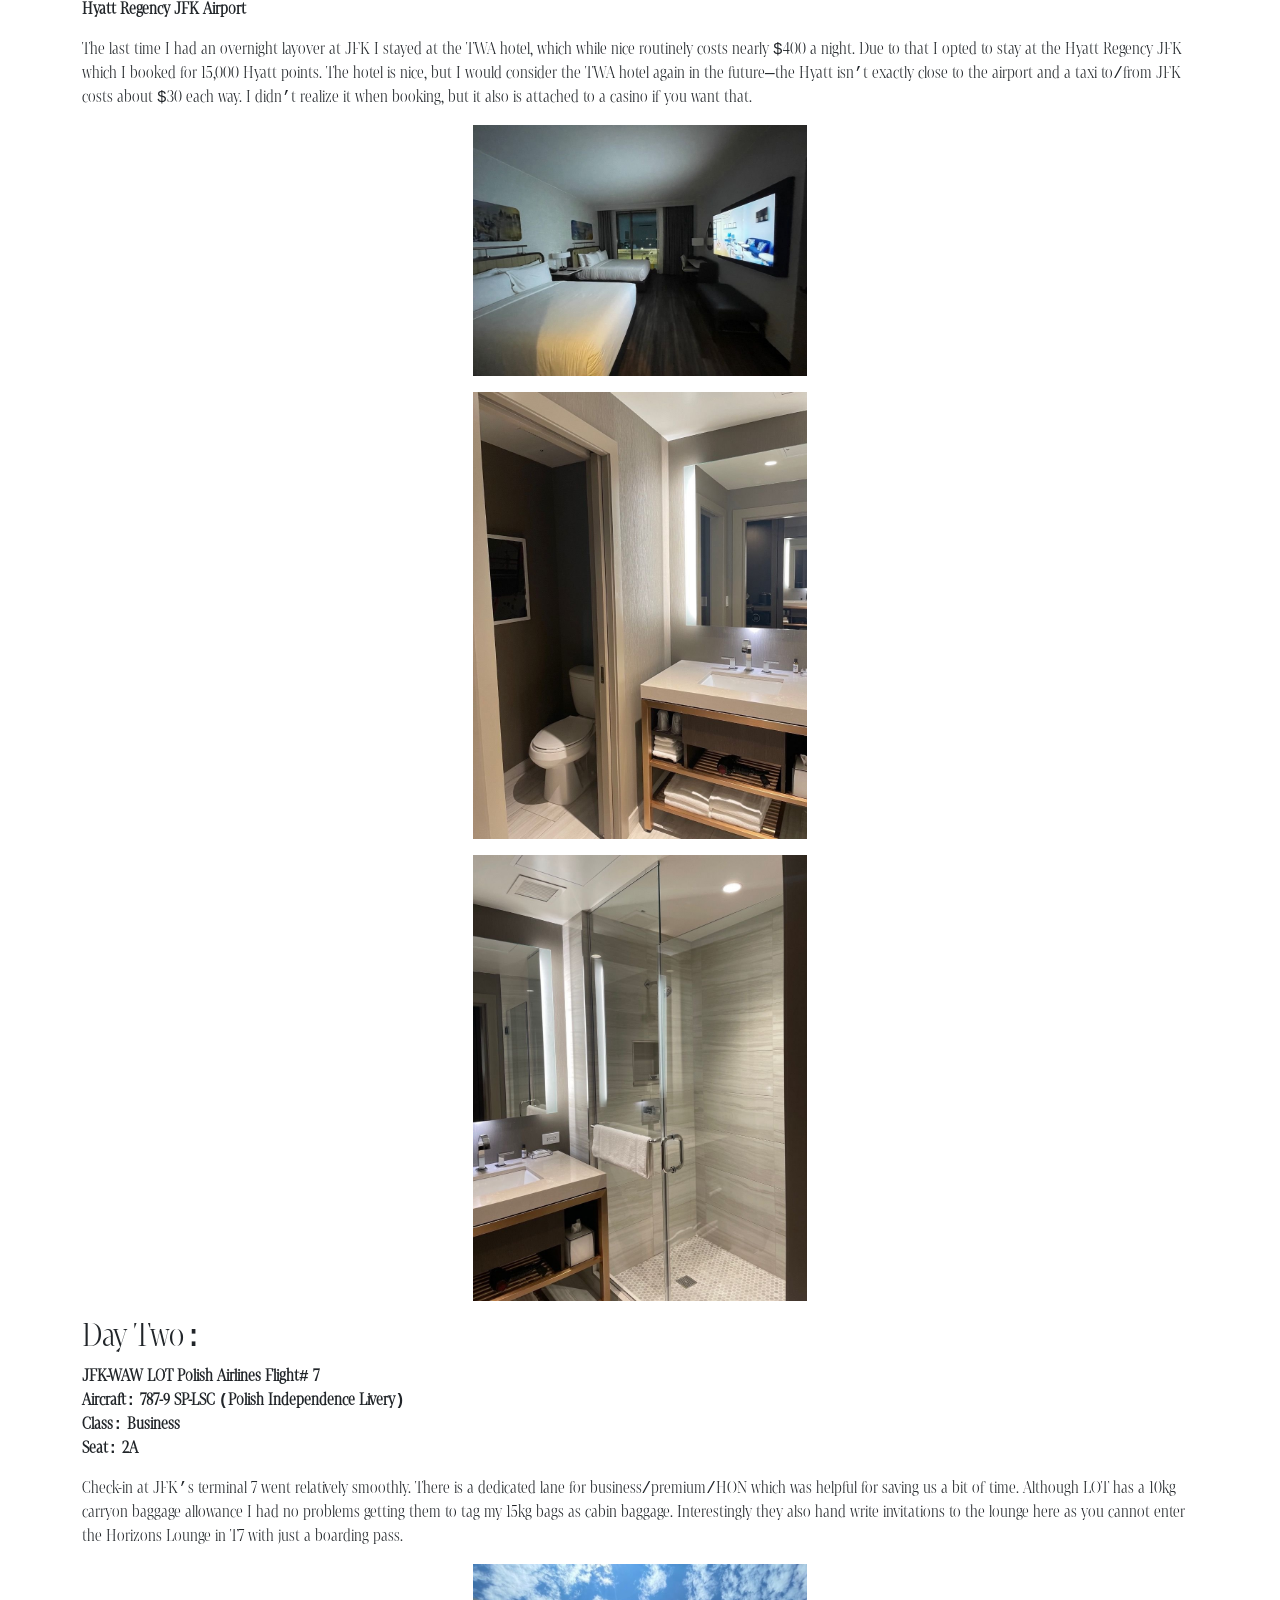
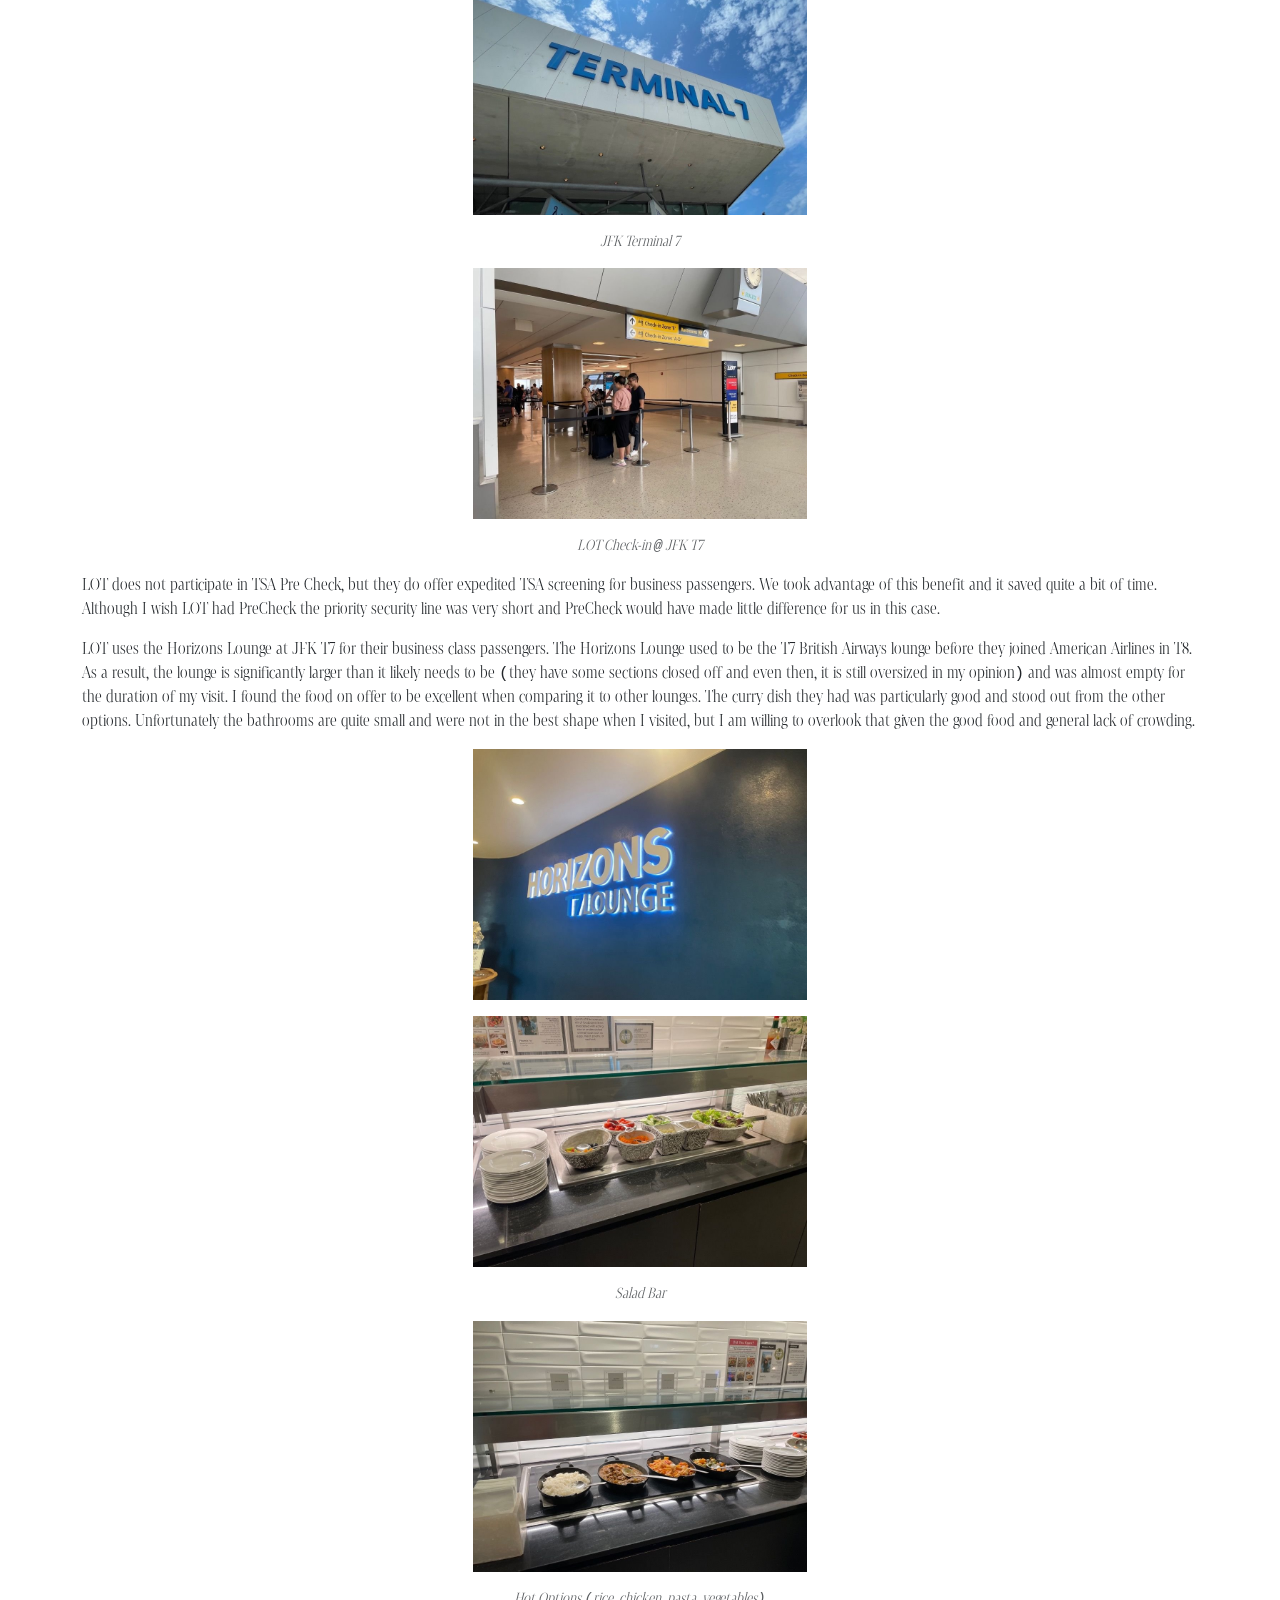
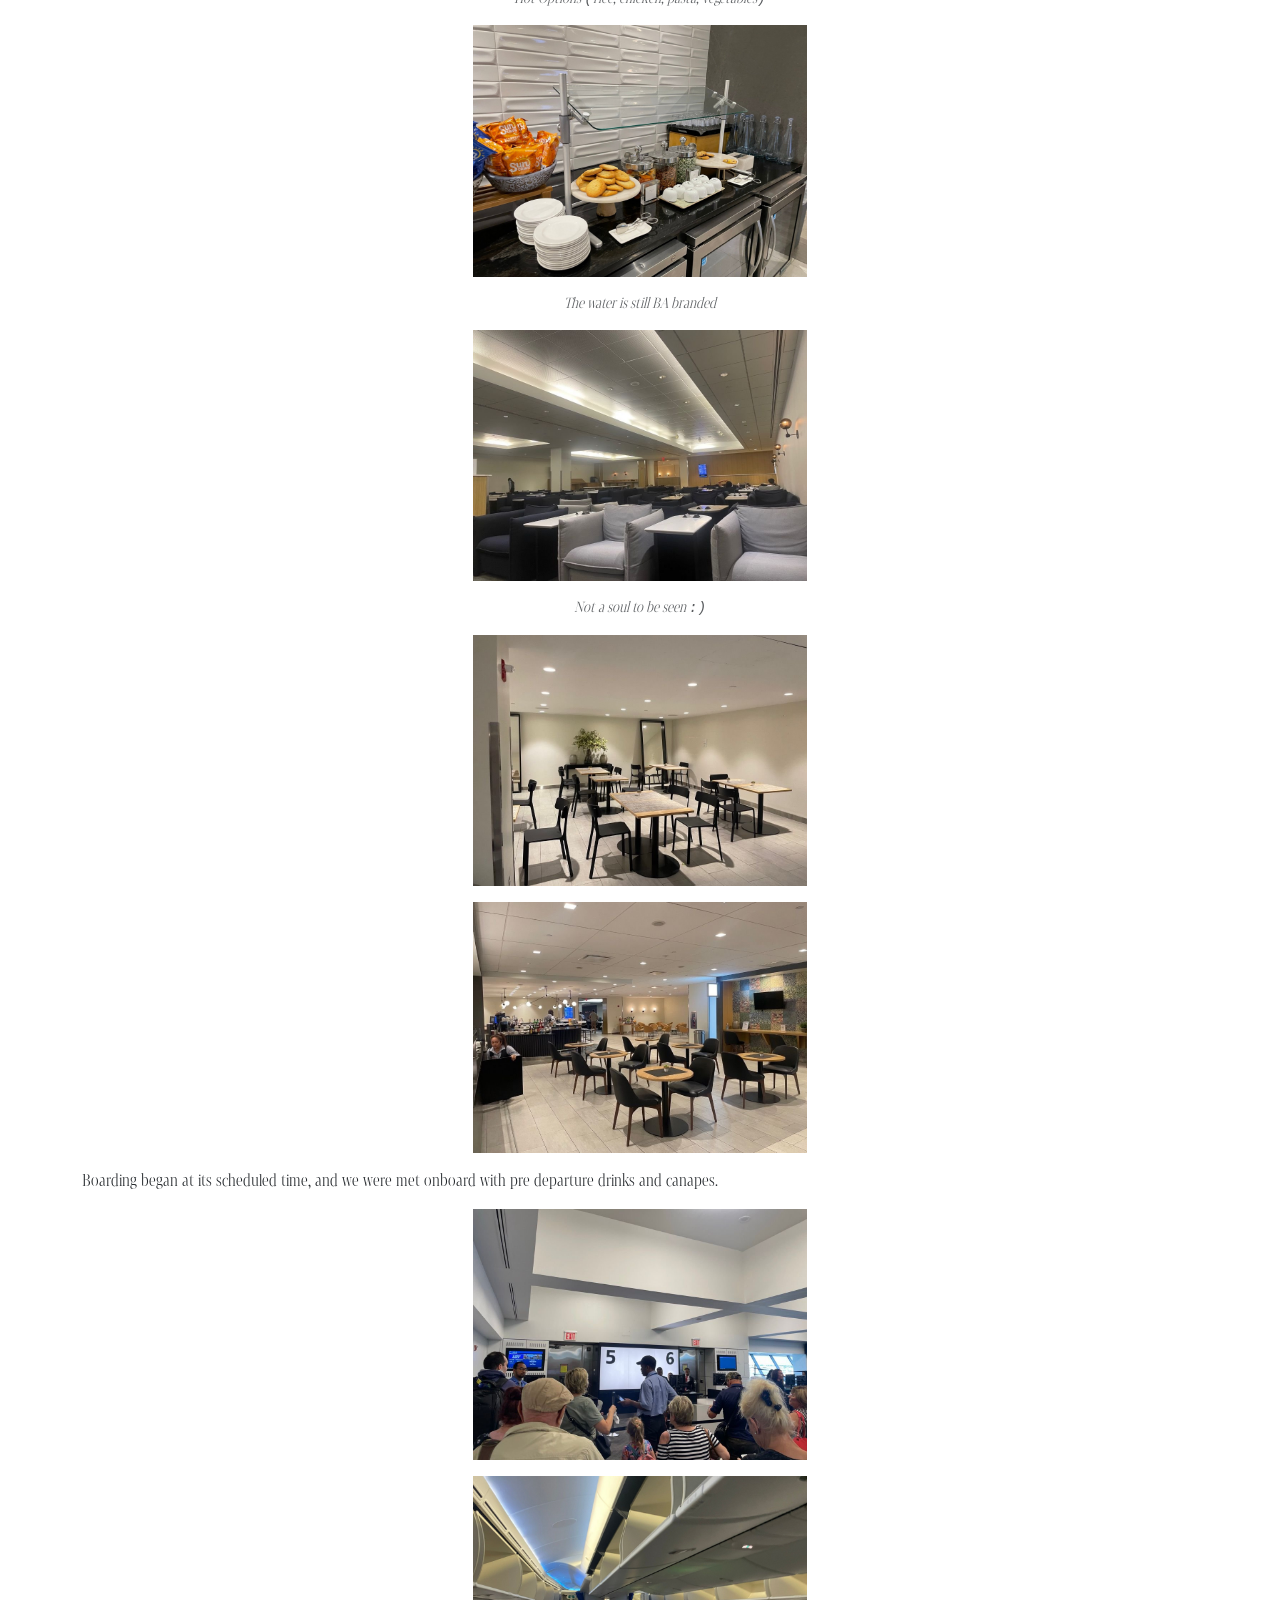
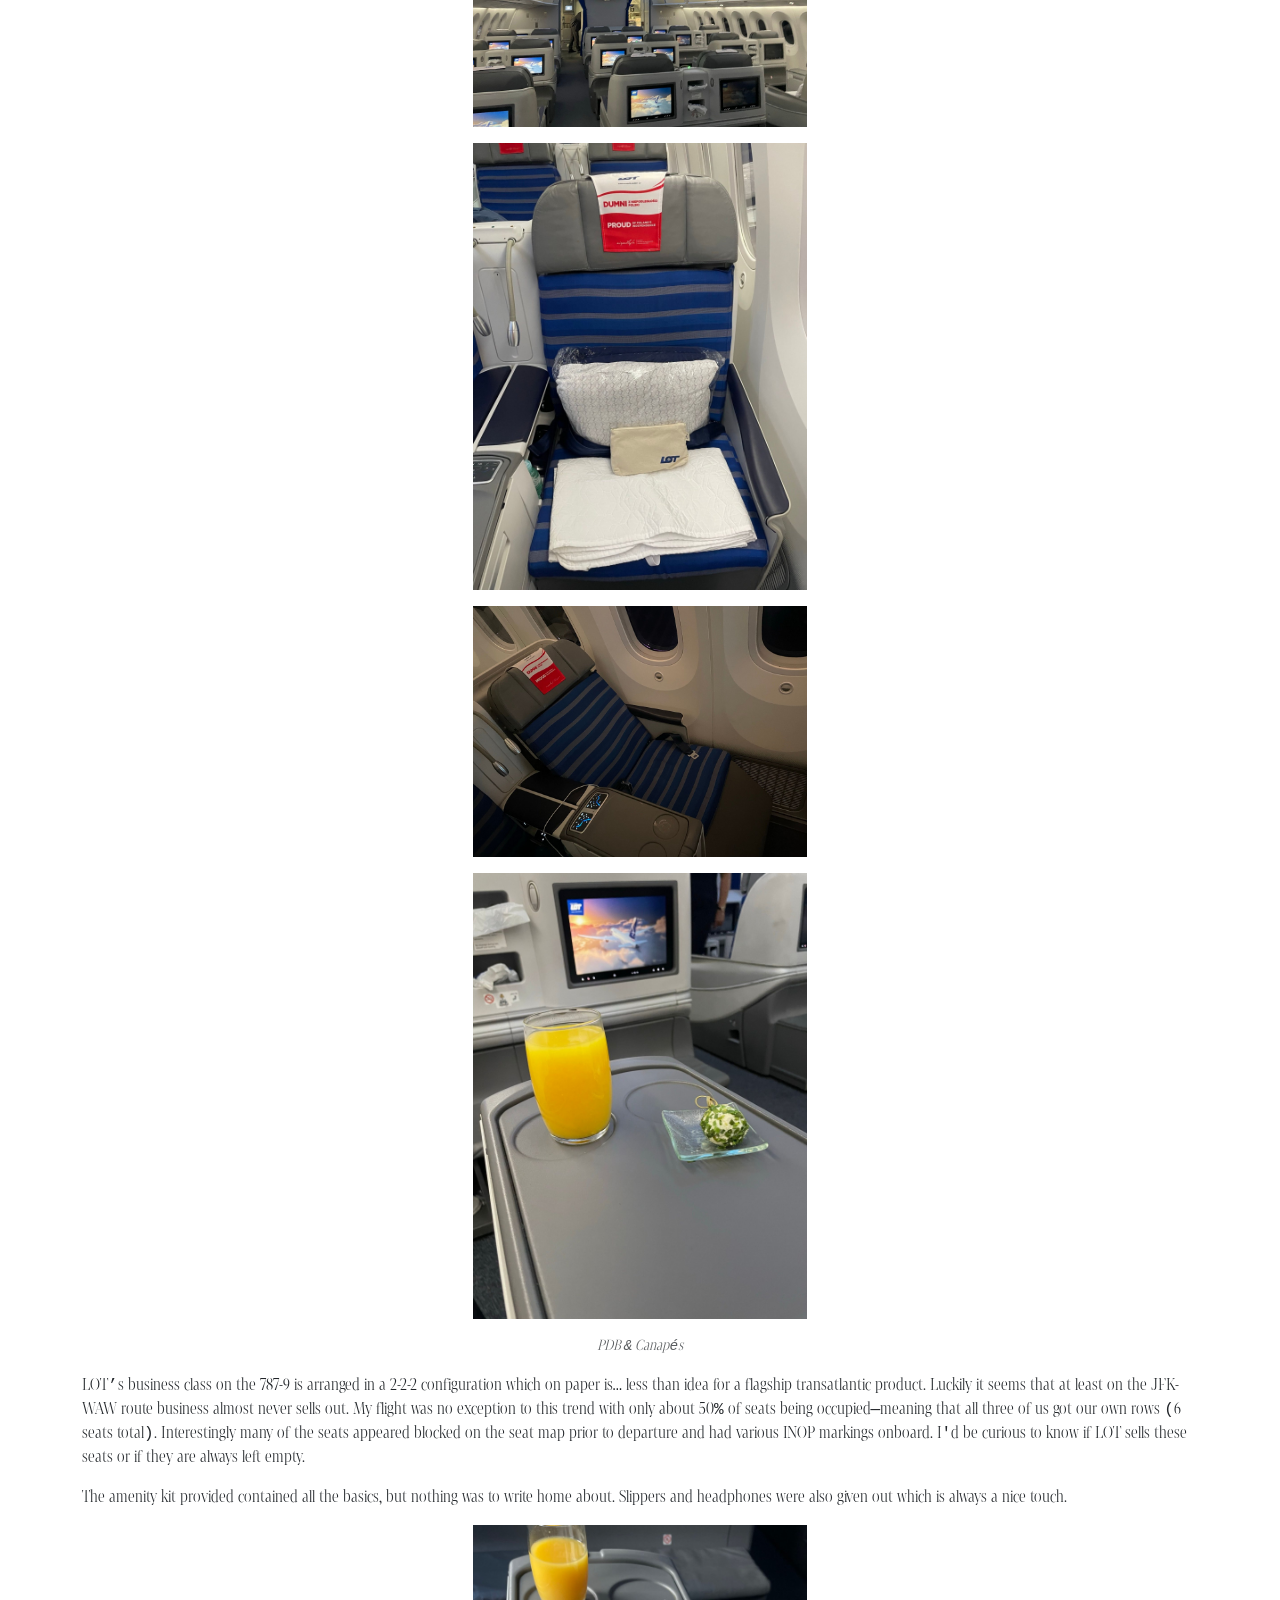
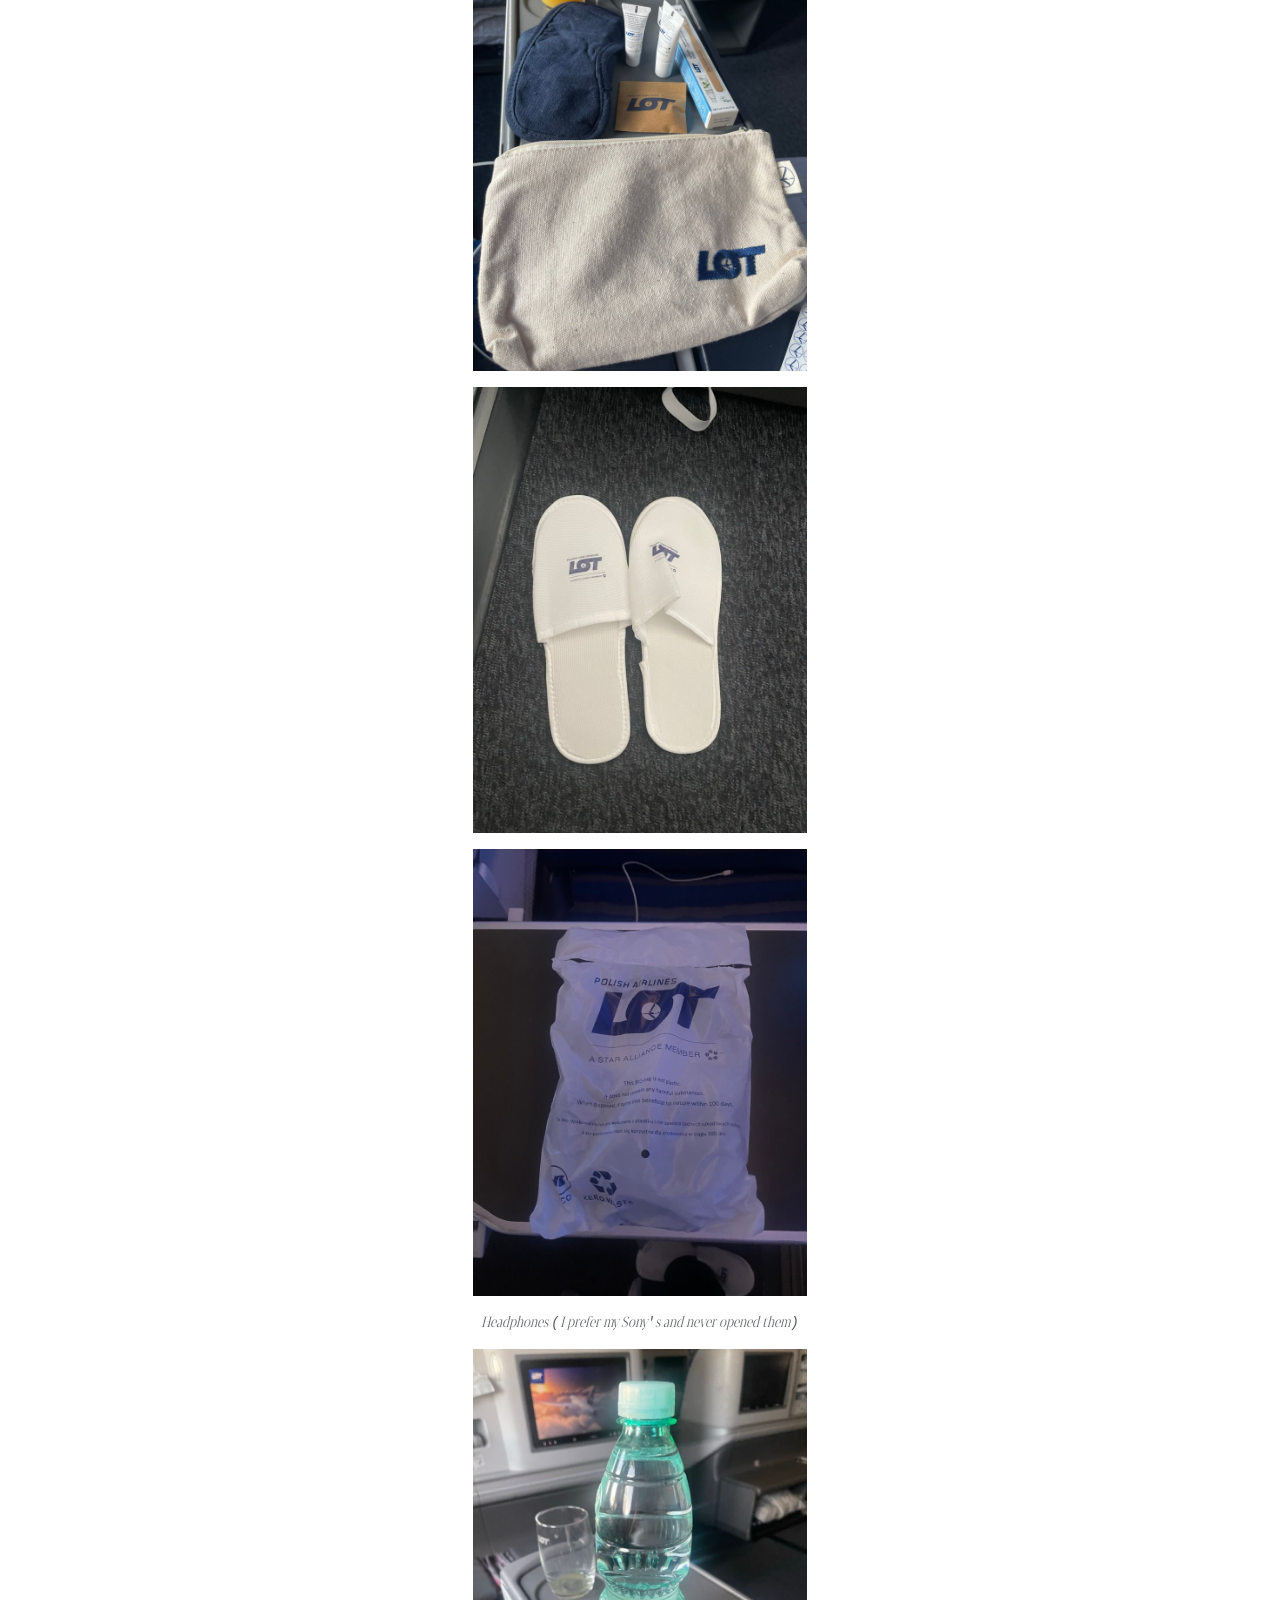
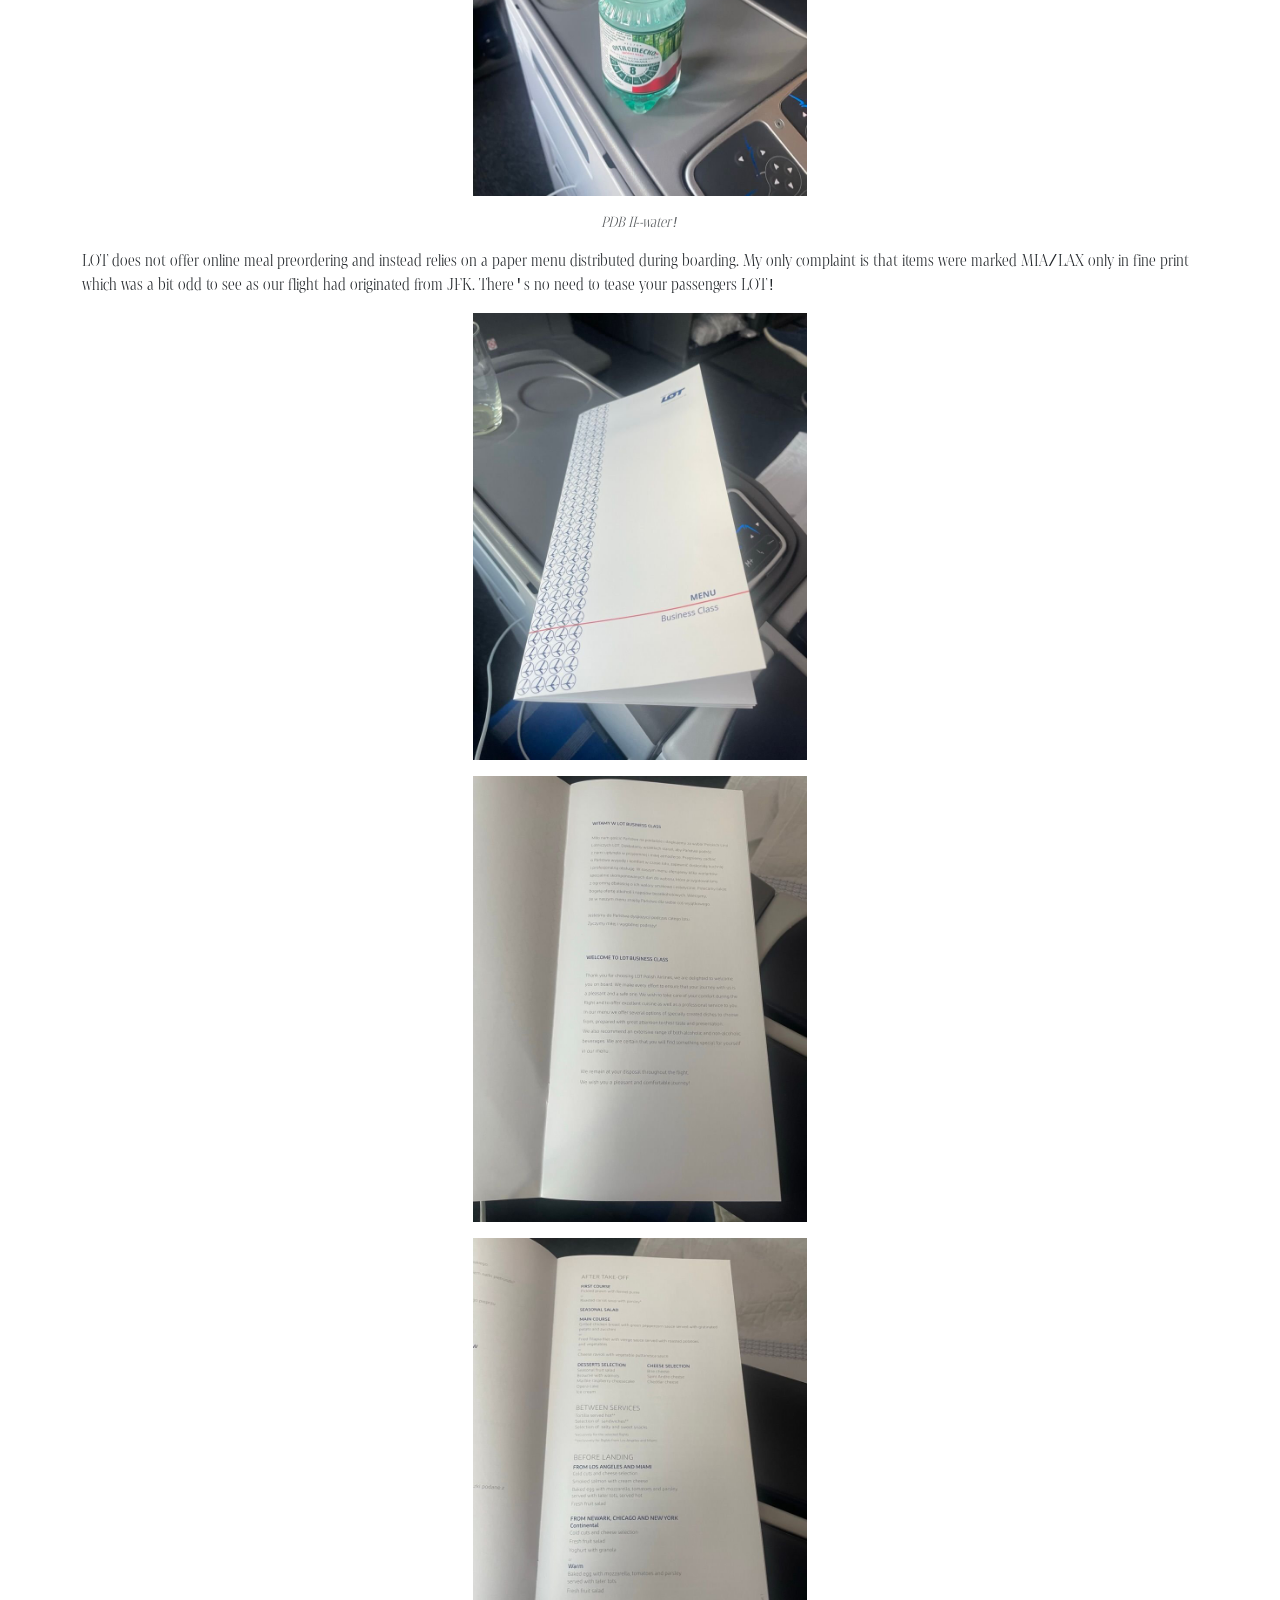
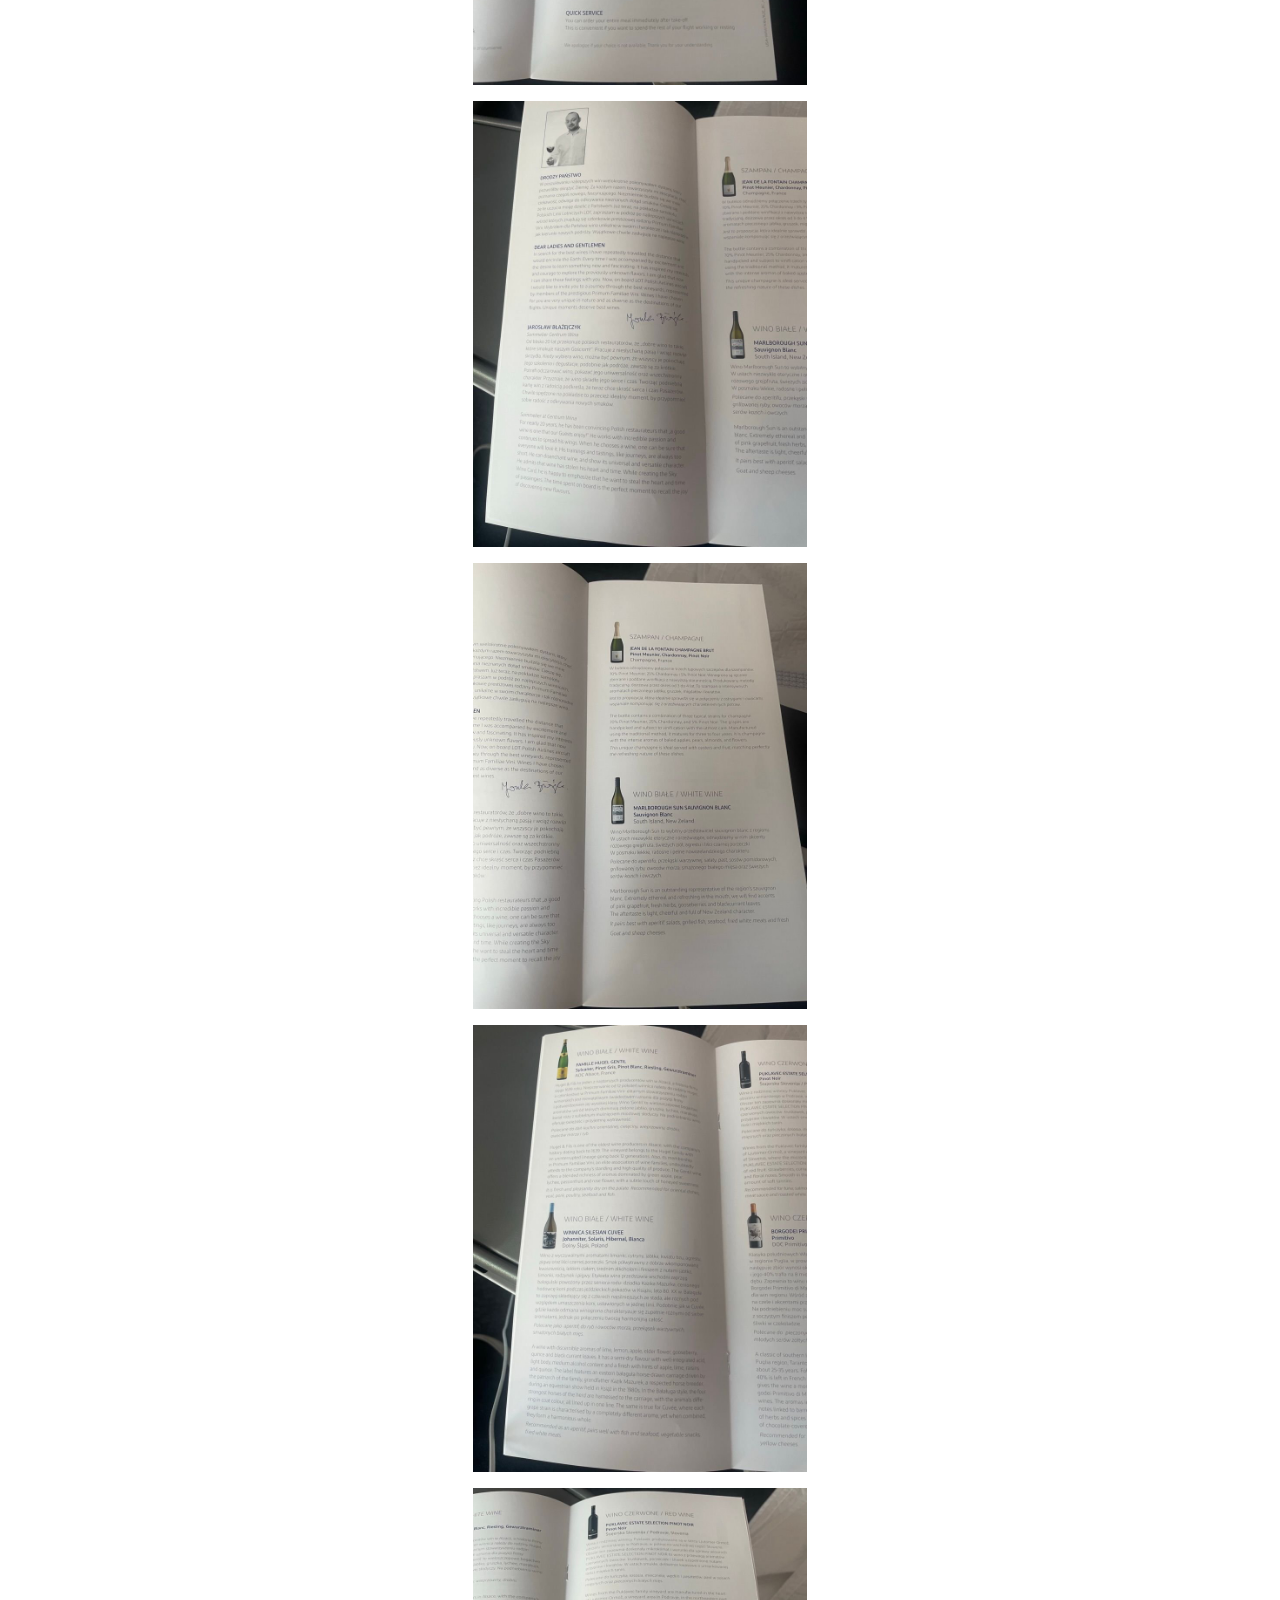
<file: foodAndTravel/RTW/ana_rtw.html>
<!doctype html>
<html lang="en">
  <head>
    <meta charset="utf-8">
    <meta name="viewport" content="width=device-width, initial-scale=1.0">
    <link href="https://cdn.jsdelivr.net/npm/bootstrap@5.3.3/dist/css/bootstrap.min.css" rel="stylesheet">
    <link rel="stylesheet" type="text/css" href="../../global.css">
    <title>ANA Round-The-World Adventure</title>
  </head>
  <body>
    <nav class="navbar navbar-expand bg-dark navbar-dark">
      <div class="container">
        <a href="../../food_travel.html" class="navbar-brand">Misunderstood Travel</a>
      </div>
    </nav>
    <div class="container mt-4">
      <h1>17 Flights, 21 days, & 26,808 Miles; An ANA Round-The-World Adventure!</h1>
      <p>
        My most complex trip yet! In the span of just 21 days, I took 17 flights, 3 trains, 1 boat, and countless taxis to achieve my goal of circumnavigating the world. Here's how it all unfolded...
      </p>
      <img src="ana_rtw.jpeg" alt="Flight Map" class="img-fluid my-3 d-block mx-auto" style="width: 30%;">
      <p class="text-center text-muted mt-2" style="font-style: italic; font-size: 0.9rem;">
        A detailed flight map showcasing the 17 flights taken during the round-the-world adventure
      </p>
      <p>
      <b>Some Things to Look Forward to:</b>  <br>

      EVA Royal Laurel Business Class 787-10 & 777-300ER <br>
      
      LOT Polish Business Class 787-9 <br>
      
      Tez Jet’s Avro RJ85 Quad Engine Regional Jet <br>
      
      Uzbekistan Railways Overnight & Highspeed Trains <br>
      
      …and more! <br>
      </p> 
     <h2>Overview:</h2>
This trip is easily the most complicated and ambitious itinerary I have ever put together, and planning began just about a year in advance&mdash;as is common with award tickets.<br>
<br>
After many hours of searching, I called ANA to book two Round-The-World tickets in business using miles. Over the months leading up to departure a few of my flights got moved around, but the final ANA ticket was as follows:<br>
<br>
JFK-WAW LOT Polish Airlines (Business)<br>
2 DAY STOPOVER<br>
WAW-IST LOT Polish Airlines (Business)<br>
12 DAY STOPOVER<br>
IST-SOF Turkish Airlines (Business)<br>
SOF-VIE Austrian Airlines (Business)<br>
VIE-BKK EVA Airlines (Business)<br>
1 DAY STOPOVER<br>
BKK-TPE EVA Airlines (Business)<br>
2 DAY STOPOVER<br>
TPE-ORD EVA Airlines (Business)<br>
125,000NH + $610<br>
<br>
Unfortunately, I was only able to find space for two people on the EVA flights and I was planning to travel with my parents, so I ended up booking a slightly different itinerary for the third person who has less of an interest in aviation.<br>
<br>
JFK-WAW LOT Polish Airlines (Business)<br>
2 DAY STOPOVER<br>
WAW-IST LOT Polish Airlines (Business)<br>
12 DAY STOPOVER<br>
IST-WAW LOT Polish Airlines (Business)<br>
WAW-MIA LOT Polish Airlines (Business)<br>
88,000NH + $260<br>
<br>
As you can see the bulk of the time is scheduled for Istanbul, but I intended to plan very little time in the city and instead use Istanbul as a departure point for additional flights to Central Asia that I booked with cash.<br>
<br>
IST-GYD Turkish Airlines (Economy)<br>
GYD-TAS Uzbekistan Airlines (Economy)<br>
UGC-TAS Uzbekistan Airlines (Economy)<br>
TAS-FRU Uzbekistan Airlines (Economy)<br>
FRU-OSS Tez Jet (Economy)<br>
OSS-IKU Tez Jet (Economy)<br>
FRU-ALA Air Astana (Economy)<br>
ALA-IST Air Astana (Economy)<br>
<br>
Throw in two positioning flights within the US and we arrive at the very ambitious number of 17 flights total, in&#8230; 21 days. I also booked three train tickets for Uzbekistan and two long distance car transfers in Kyrgyzstan.<br>
<br>
The final flown itinerary was as follows:<br>
<br>
CMH-JFK American Airlines (First)<br>
18hr LAYOVER<br>
JFK-WAW LOT Polish Airlines (Business)<br>
2 DAY STOPOVER<br>
WAW-IST LOT Polish Airlines (Business)<br>
7hr LAYOVER<br>
IST-GYD Turkish Airlines (Economy)<br>
6hr LAYVOER<br>
GYD-TAS Uzbekistan Airlines (Economy)<br>
1 DAY STOPOVER<br>
TAS-SKD Uzbekistan Railways<br>
2 DAY STOPOVER<br>
SKD-BHK Uzbekistan Railways<br>
1 DAY STOPOVER<br>
BHK-Khiva Uzbekistan Railways<br>
1 DAY STOPOVER<br>
UGC-TAS Uzbekistan Airlines (Economy)<br>
2.5hr LAYOVER<br>
TAS-FRU Uzbekistan Airlines (Economy)<br>
2.5 DAY STOPOVER<br>
FRU-OSS Tez Jet (Economy)<br>
7hr LAYOVER<br>
OSS-IKU Tez Jet (Economy)<br>
IKU-Song Kul Lake Car Transfer<br>
1 NIGHT<br>
Song Kul Lake-FRU Car Transfer<br>
FRU-ALA Air Astana (Economy)<br>
1 DAY STOPOVER<br>
ALA-IST Air Astana (Economy)<br>
10hr LAYOVER<br>
IST-SOF Turkish Airlines (Business)<br>
2hr LAYOVER<br>
SOF-VIE Austrian Airlines (Business)<br>
6hr LAYOVER<br>
VIE-BKK EVA Airlines (Business)<br>
1 DAY STOPOVER<br>
BKK-TPE EVA Airlines (Business)<br>
2 DAY STOPOVER<br>
TPE-ORD EVA Airlines (Business)<br>
2hr LAYOVER<br>
ORD-CMH United Airlines (Economy Plus)<br><br>

<h2>Day One:</h2>
<b>CMH-JFK American Airlines Flight# 4685<br>
Aircraft: ERJ-175 N122HQ<br>
Class: First <br>
Seat: 3A</b><br>

<img src="escape.jpeg" alt="Escape Lounge CMH" class="img-fluid my-3 d-block mx-auto" style="width: 30%;">
<img src="escape_food.jpeg" alt="Escape Lounge Food CMH" class="img-fluid my-3 d-block mx-auto" style="width: 30%;">
<p class="text-center text-muted mt-2" style="font-style: italic; font-size: 0.9rem;">
  The Escape Lounge @ CMH
</p>
<p>
  My parents who have AA status were upgraded to a very empty first class cabin a few minutes prior to departure as American only allows 1 companion to be upgraded. After boarding and going to my initial seat, 9A, I was moved up to 3A, presumably for weight and balance reasons, by a very kind flight attendant.
</p>
<img src="AA4685_seat.jpeg" alt="AA First Class Seat E175" class="img-fluid my-3 d-block mx-auto" style="width: 30%;">
<p>
  As we were getting ready to leave lighting struck close by and we were forced to wait for about 30 minutes for it to clear up. After the storm passed the fuelers were unable to get the fuel cap open, but after another 30-minute delay for maintenance to fix the issue, we taxied to depart.
</p>
<img src="AA4685_storms.jpeg" alt="Storms on Tarmac" class="img-fluid my-3 d-block mx-auto" style="width: 30%;">
<p>
  The flight over to Kennedy was extremely uneventful. One drink service coupled with a small Biscoff bar was all we got for the 90-minute flight.
</p>
<img src="AA4685_inflight.jpeg" alt="Service onboard AA4685" class="img-fluid my-3 d-block mx-auto" style="width: 30%;">
<p><b>Hyatt Regency JFK Airport</b></p><p>
  The last time I had an overnight layover at JFK I stayed at the TWA hotel, which while nice routinely costs nearly $400 a night. Due to that I opted to stay at the Hyatt Regency JFK which I booked for 15,000 Hyatt points. The hotel is nice, but I would consider the TWA hotel again in the future—the Hyatt isn’t exactly close to the airport and a taxi to/from JFK costs about $30 each way. I didn’t realize it when booking, but it also is attached to a casino if you want that.
</p>
<img src="HyattJFK_beds.jpeg" alt="Hyatt JFK Bedroom" class="img-fluid my-3 d-block mx-auto" style="width: 30%;">
<img src="HyattJFK_bathroom1.jpeg" alt="Hyatt JFK Bathroom" class="img-fluid my-3 d-block mx-auto" style="width: 30%;">
<img src="HyattJFK_bathroom2.jpeg" alt="Hyatt JFK Bathroom" class="img-fluid my-3 d-block mx-auto" style="width: 30%;">



<h2>Day Two:</h2>
<p><b>JFK-WAW LOT Polish Airlines Flight# 7<br>
  Aircraft: 787-9 SP-LSC (Polish Independence Livery)<br>
  Class: Business<br>
  Seat: 2A</b></p>
  <p>
    Check-in at JFK’s terminal 7 went relatively smoothly. There is a dedicated lane for business/premium/HON which was helpful for saving us a bit of time. Although LOT has a 10kg carryon baggage allowance I had no problems getting them to tag my 15kg bags as cabin baggage. Interestingly they also hand write invitations to the lounge here as you cannot enter the Horizons Lounge in T7 with just a boarding pass.
  </p>
  <img src="JFKT7.jpeg" alt="T7 JFK" class="img-fluid my-3 d-block mx-auto" style="width: 30%;">
  <p class="text-center text-muted mt-2" style="font-style: italic; font-size: 0.9rem;">
    JFK Terminal 7
  </p>
  <img src="LOTCheckT7.jpeg" alt="T7 LOT Check In JFK" class="img-fluid my-3 d-block mx-auto" style="width: 30%;">
  <p class="text-center text-muted mt-2" style="font-style: italic; font-size: 0.9rem;">
    LOT Check-in @ JFK T7
  </p>
  <p>
    LOT does not participate in TSA Pre Check, but they do offer expedited TSA screening for business passengers. We took advantage of this benefit and it saved quite a bit of time. Although I wish LOT had PreCheck the priority security line was very short and PreCheck would have made little difference for us in this case.
  </p>
  <p>
    LOT uses the Horizons Lounge at JFK T7 for their business class passengers. The Horizons Lounge used to be the T7 British Airways lounge before they joined American Airlines in T8. As a result, the lounge is significantly larger than it likely needs to be (they have some sections closed off and even then, it is still oversized in my opinion) and was almost empty for the duration of my visit. I found the food on offer to be excellent when comparing it to other lounges. The curry dish they had was particularly good and stood out from the other options. Unfortunately the bathrooms are quite small and were not in the best shape when I visited, but I am willing to overlook that given the good food and general lack of crowding.
  </p>
  <img src="JFKHorizons.jpeg" alt="Horizons Lounge T7" class="img-fluid my-3 d-block mx-auto" style="width: 30%;">
  <img src="HorizonsFood.jpeg" alt="Horizons Lounge Food T7" class="img-fluid my-3 d-block mx-auto" style="width: 30%;">
  <p class="text-center text-muted mt-2" style="font-style: italic; font-size: 0.9rem;">
    Salad Bar</p>
  <img src="HorizonsHotFood.jpeg" alt="Horizons Lounge Food T7" class="img-fluid my-3 d-block mx-auto" style="width: 30%;">
  <p class="text-center text-muted mt-2" style="font-style: italic; font-size: 0.9rem;">
    Hot Options (rice, chicken, pasta, vegetables)</p>
  <img src="HorizonsSnacks.jpeg" alt="Horizons Lounge Snacks T7" class="img-fluid my-3 d-block mx-auto" style="width: 30%;">
  <p class="text-center text-muted mt-2" style="font-style: italic; font-size: 0.9rem;">
    The water is still BA branded</p>
  <img src="HorizonsSeats.jpeg" alt="Horizons Lounge Seats T7" class="img-fluid my-3 d-block mx-auto" style="width: 30%;">
  <p class="text-center text-muted mt-2" style="font-style: italic; font-size: 0.9rem;">
    Not a soul to be seen :)</p>
  <img src="HorizonsTables.jpeg" alt="Horizons Lounge Tables T7" class="img-fluid my-3 d-block mx-auto" style="width: 30%;">
  <img src="HorizonsTables2.jpeg" alt="Horizons Lounge Tables T7" class="img-fluid my-3 d-block mx-auto" style="width: 30%;">
<p>Boarding began at its scheduled time, and we were met onboard with pre departure drinks and canapes.</p>
<img src="BoardingLO7.jpeg" alt="LOT O7 Boarding" class="img-fluid my-3 d-block mx-auto" style="width: 30%;">
<img src="LO789Cabin.jpeg" alt="LOT O7 789 Cabin" class="img-fluid my-3 d-block mx-auto" style="width: 30%;">
<img src="LO7Seat1.jpeg" alt="LOT O7 789 Seat" class="img-fluid my-3 d-block mx-auto" style="width: 30%;">
<img src="LO7Seat2.jpeg" alt="LOT O7 789 Seat Semi-Flat" class="img-fluid my-3 d-block mx-auto" style="width: 30%;">
<img src="LO7PDB.jpeg" alt="LOT O7 789 Pre Departure Beverage" class="img-fluid my-3 d-block mx-auto" style="width: 30%;">
<p class="text-center text-muted mt-2" style="font-style: italic; font-size: 0.9rem;">
  PDB & Canapés</p>
<p>
  LOT’s business class on the 787-9 is arranged in a 2-2-2 configuration which on paper is… less than idea for a flagship transatlantic product. Luckily it seems that at least on the JFK-WAW route business almost never sells out. My flight was no exception to this trend with only about 50% of seats being occupied—meaning that all three of us got our own rows (6 seats total). Interestingly many of the seats appeared blocked on the seat map prior to departure and had various INOP markings onboard. I'd be curious to know if LOT sells these seats or if they are always left empty.
</p>
<p>The amenity kit provided contained all the basics, but nothing was to write home about. Slippers and headphones were also given out which is always a nice touch.
</p>
<img src="LO7Kit.jpeg" alt="LOT O7 789 Amenity Kit" class="img-fluid my-3 d-block mx-auto" style="width: 30%;">
<img src="LO7Slippers.jpeg" alt="LOT O7 789 Slippers" class="img-fluid my-3 d-block mx-auto" style="width: 30%;">
<img src="LO7Headphones.jpeg" alt="LOT O7 789 Headphones" class="img-fluid my-3 d-block mx-auto" style="width: 30%;">
<p class="text-center text-muted mt-2" style="font-style: italic; font-size: 0.9rem;">
  Headphones (I prefer my Sony's and never opened them)</p>
<img src="LO7Water.jpeg" alt="LOT O7 789 Water" class="img-fluid my-3 d-block mx-auto" style="width: 30%;">
<p class="text-center text-muted mt-2" style="font-style: italic; font-size: 0.9rem;">
  PDB II--water!
</p>
<p>
  LOT does not offer online meal preordering and instead relies on a paper menu distributed during boarding. My only complaint is that items were marked MIA/LAX only in fine print which was a bit odd to see as our flight had originated from JFK. There's no need to tease your passengers LOT!
</p>
<img src="LO7Menu1.jpeg" alt="LOT O7 789 Menu 1" class="img-fluid my-3 d-block mx-auto" style="width: 30%;">
<img src="LO7Menu2.jpeg" alt="LOT O7 789 Menu 2" class="img-fluid my-3 d-block mx-auto" style="width: 30%;">
<img src="LO7Menu3.jpeg" alt="LOT O7 789 Menu 3" class="img-fluid my-3 d-block mx-auto" style="width: 30%;">
<img src="LO7Menu4.jpeg" alt="LOT O7 789 Menu 4" class="img-fluid my-3 d-block mx-auto" style="width: 30%;">
<img src="LO7Menu5.jpeg" alt="LOT O7 789 Menu 5" class="img-fluid my-3 d-block mx-auto" style="width: 30%;">
<img src="LO7Menu6.jpeg" alt="LOT O7 789 Menu 6" class="img-fluid my-3 d-block mx-auto" style="width: 30%;">
<img src="LO7Menu7.jpeg" alt="LOT O7 789 Menu 7" class="img-fluid my-3 d-block mx-auto" style="width: 30%;">
<img src="LO7Menu8.jpeg" alt="LOT O7 789 Menu 8" class="img-fluid my-3 d-block mx-auto" style="width: 30%;">
<img src="LO7Menu9.jpeg" alt="LOT O7 789 Menu 9" class="img-fluid my-3 d-block mx-auto" style="width: 30%;">
<p class="text-center text-muted mt-2" style="font-style: italic; font-size: 0.9rem;">
  It's nice to see a non-alcoholic wine on offer. Unfortunately I didn't notice it until writing this report or I would have tried it.
</p>
<img src="LO7Menu10.jpeg" alt="LOT O7 789 Menu 10" class="img-fluid my-3 d-block mx-auto" style="width: 30%;">
<img src="LO7Menu11.jpeg" alt="LOT O7 789 Menu 11" class="img-fluid my-3 d-block mx-auto" style="width: 30%;">

<p> Some nice engine views out of JFK.
</p>

<img src="LO7Depart.jpeg" alt="LOT O7 789 Takeoff" class="img-fluid my-3 d-block mx-auto" style="width: 30%;"> 
<img src="LO7Depart2.jpeg" alt="LOT O7 789 Takeoff" class="img-fluid my-3 d-block mx-auto" style="width: 30%;">

<p>Shortly after takeoff warm towels were brought around—nice to see them returning following the pandemic. Dinner service began promptly with a drink—blackcurrant juice—and warm nuts.
</p>

<img src="LO7Meal1.jpeg" alt="LOT O7 789 Warm Towel" class="img-fluid my-3 d-block mx-auto" style="width: 30%;">
<p>Next up was the first course. After hesitating about which choice would be best, either the prawns or the soup, the flight attendant insisted I try both and who am I to turn down such an offer…
</p>
<img src="LO7Meal2.jpeg" alt="LOT O7 789 Warm Towel" class="img-fluid my-3 d-block mx-auto" style="width: 30%;">
<img src="LO7Meal3.jpeg" alt="LOT O7 789 Warm Towel" class="img-fluid my-3 d-block mx-auto" style="width: 30%;">
<p>
  This was my first time having soup in the sky and while it was tasty I found the prawns a bit better--the fennel puree really added to them!
</p><p>
  I opted to go with the fried tilapia as my main course and found it to be quite good. The fish was cooked well and tasted decent to me—at least as far as it goes for fish at 30,000ft! Warm bread was also served prior to this course.
</p>
<img src="LO7Meal4.jpeg" alt="LOT O7 789 Main Course" class="img-fluid my-3 d-block mx-auto" style="width: 30%;">
<p> 
  There were a different desert options for this flight as indicated on the menu and I decided to follow the flight attendant’s advice to get both cheese and opera cake. She was certainly correct about the opera cake—it was wonderful! The cheese was fine too, but not exactly memorable.
</p>
<img src="LO7Meal5.jpeg" alt="LOT O7 789 Dessert" class="img-fluid my-3 d-block mx-auto" style="width: 30%;">
<p>
  Although LOT’s older seat style lacks privacy it does offer a very large sleeping surface. Unlike reverse herringbone and similar styles of seats your legs are completely unrestricted. As such, assuming you can get a row to yourself it makes for a very good sleeping experience! The beading provided is thick and an optional mattress pad is located at every seat. In contrast to the bedding, I found the pillow quite thin, but I was able to get a second one after asking a flight attendant.
</p>
<img src="LO7Sleep.jpeg" alt="LOT O7 789 Sleeping Bed" class="img-fluid my-3 d-block mx-auto" style="width: 30%;">
<p>
  On longer routes such as those to Miami and Los Angeles LOT offers a substantial mid-flight snack. For a quick hop across the Atlantic like this they instead offer a variety of cold, prepackaged, snacks. After asking a flight attendant for one he insisted I tried all of them… and of course, how can you say no to such a proposition! So…
</p>
<img src="LO7Snacks.jpeg" alt="LOT O7 789 Snacks" class="img-fluid my-3 d-block mx-auto" style="width: 30%;">
<p>
  A little bit before landing breakfast was served following yet another warm towel. I decided to go with the continental breakfast and found it pretty good. The fruit seemed fresh and the cheese and cold cuts were good.
</p>
<img src="LO7Breakfast1.jpeg" alt="LOT O7 789 Breakfast" class="img-fluid my-3 d-block mx-auto" style="width: 30%;">
<p>
  The lavatories—the standard Boeing 787 affair—were kept clean throughout the flight and included a fresh rose. It’s also worth noting that the tray tables swivel as to not lock you into your seat during meal service.
</p>
<img src="LO7Lav1.jpeg" alt="LOT O7 789 Lavatory" class="img-fluid my-3 d-block mx-auto" style="width: 30%;">
<img src="LO7Lav2.jpeg" alt="LOT O7 789 Lavatory" class="img-fluid my-3 d-block mx-auto" style="width: 30%;">
<img src="LO7Tray.jpeg" alt="LOT O7 789 Tray Table" class="img-fluid my-3 d-block mx-auto" style="width: 30%;">
<p>
  And with that we began our descent down into Warsaw Chopin International Airport.
</p>
<img src="LO7Arrive.jpeg" alt="LOT O7 789 Arrival" class="img-fluid my-3 d-block mx-auto" style="width: 30%;">
<img src="LO7Arrive2.jpeg" alt="LOT O7 789 Arrival" class="img-fluid my-3 d-block mx-auto" style="width: 30%;">
<img src="LO7WAW.jpeg" alt="LOT O7 789 Arrival" class="img-fluid my-3 d-block mx-auto" style="width: 30%;">
<p>
  In short, this flight really exceeded my expectations. Going into it I had read about the horrors of the 2-2-2 layout and potential poor service, but those fears turned out to be unfounded. Maybe my view would be a bit different if the cabin was full, but that doesn’t appear to be too common an occurrence. I specifically want to highlight the crew on this flight—they did a wonderful job and left me with a very positive impression of the airline that makes me want to fly them again in the future.
</p>
      <a href="../../food_travel.html" class="btn btn-primary mt-3">Back to Food & Travel</a>
    </div>
  </body>
</html>
</file>
<file: global.css>
@font-face {
    font-family: Tbc_l_i;
    src: url("fonts/light_i.otf") format("opentype");
}
@font-face {
    font-family: Tbc_l;
    src: url("fonts/light.otf") format("opentype");
}



body {
  font-family: 'Tbc_l', monospace;
  margin: 0;
  padding: 0;
}

.header {
  display: flex;
  align-items: center;
  justify-content: flex-start;
  padding: 1rem;
  background-color: #5f804f;
}

.header img {
  width: 150px;
  height: 150px;
  border-radius: 50%;
  margin-right: 1rem;
  object-fit: cover;
}

.header .text-content {
  text-align: left;
  color: white;
  font-style: italic;
}

.header .text-content h1 {
  margin: 0;
  font-size: 2rem;
}

.header .text-content p {
  margin: 0.5rem 0 0;
  font-size: 1.2rem;
}

#photoCarousel img {
  max-height: 65vh;
  width: 100%;
  object-fit: contain;
  background-color: white;
}

.carousel-control-prev-icon,
.carousel-control-next-icon {
  background-color: black;
  border-radius: 50%;
}

/* Make nav-item links white */
.navbar-dark .navbar-nav .nav-link {
  color: white !important; /* Force the color to white */
}
</file>
